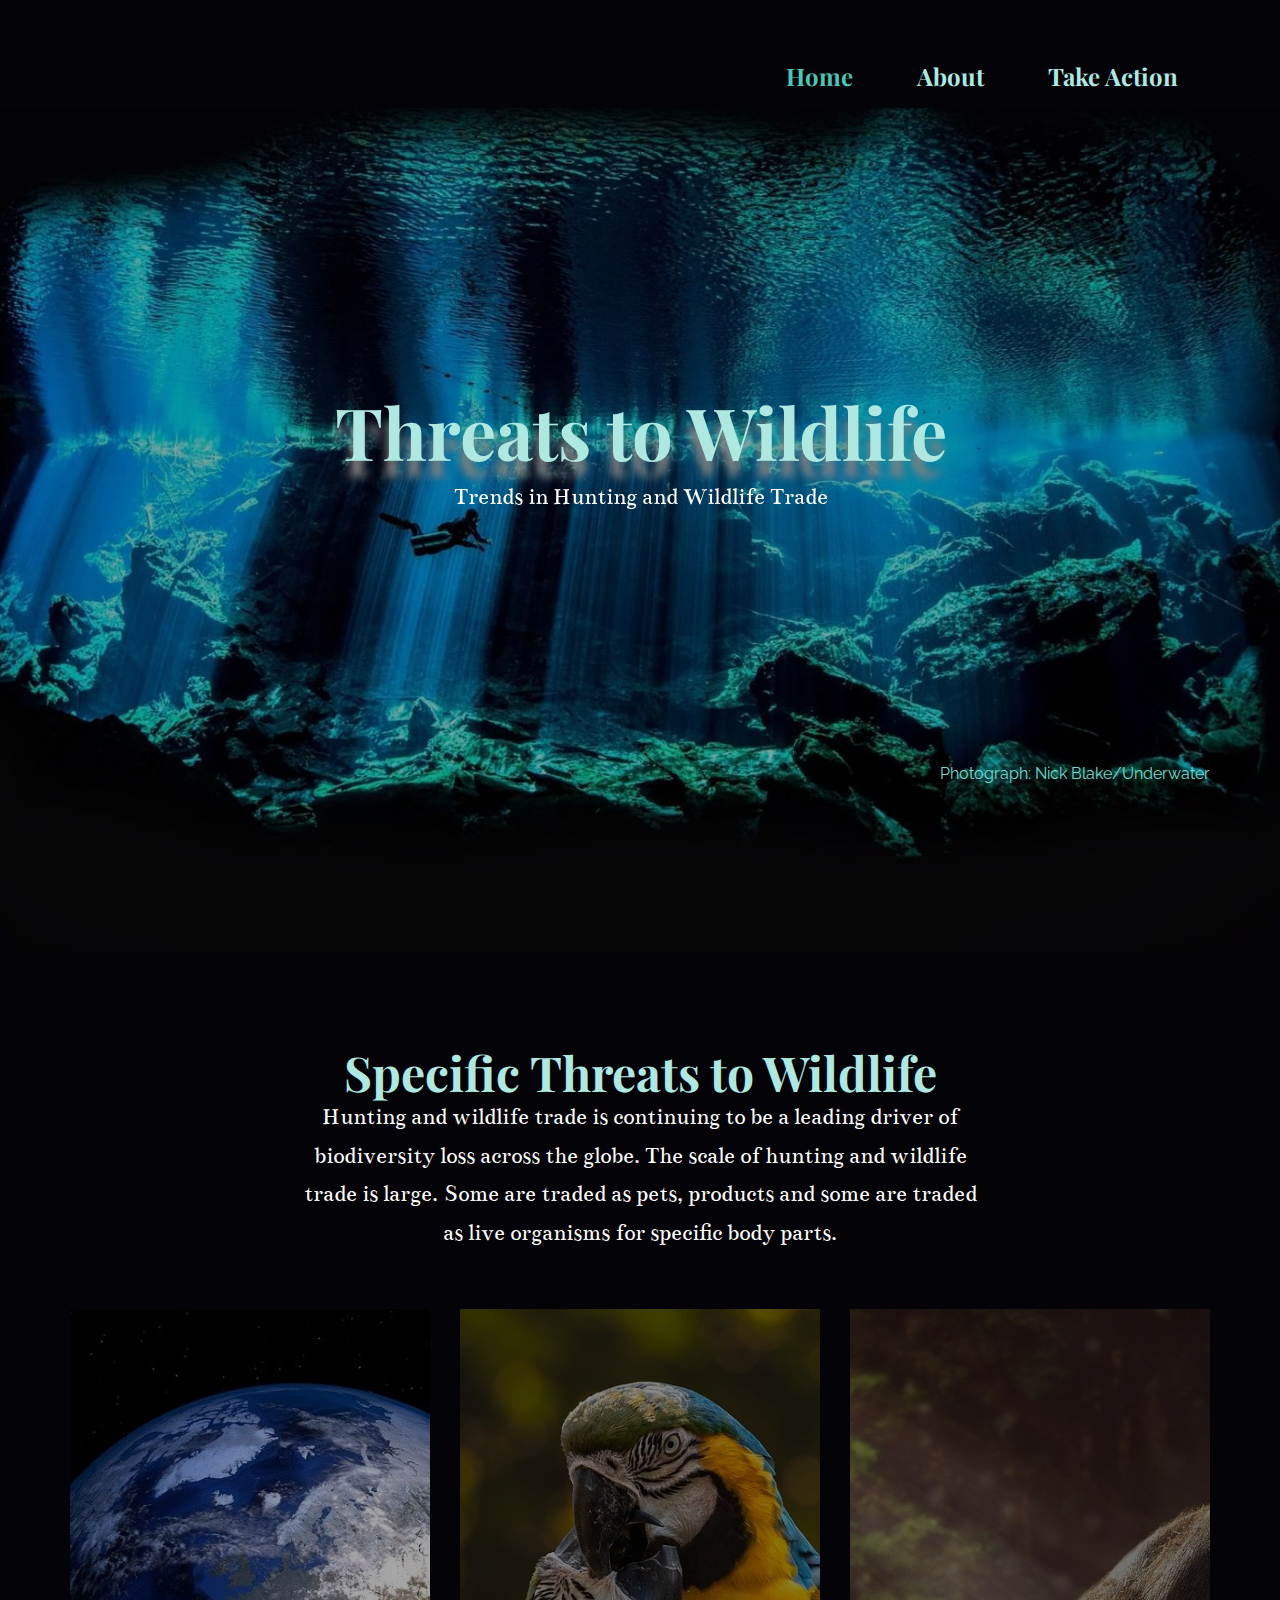
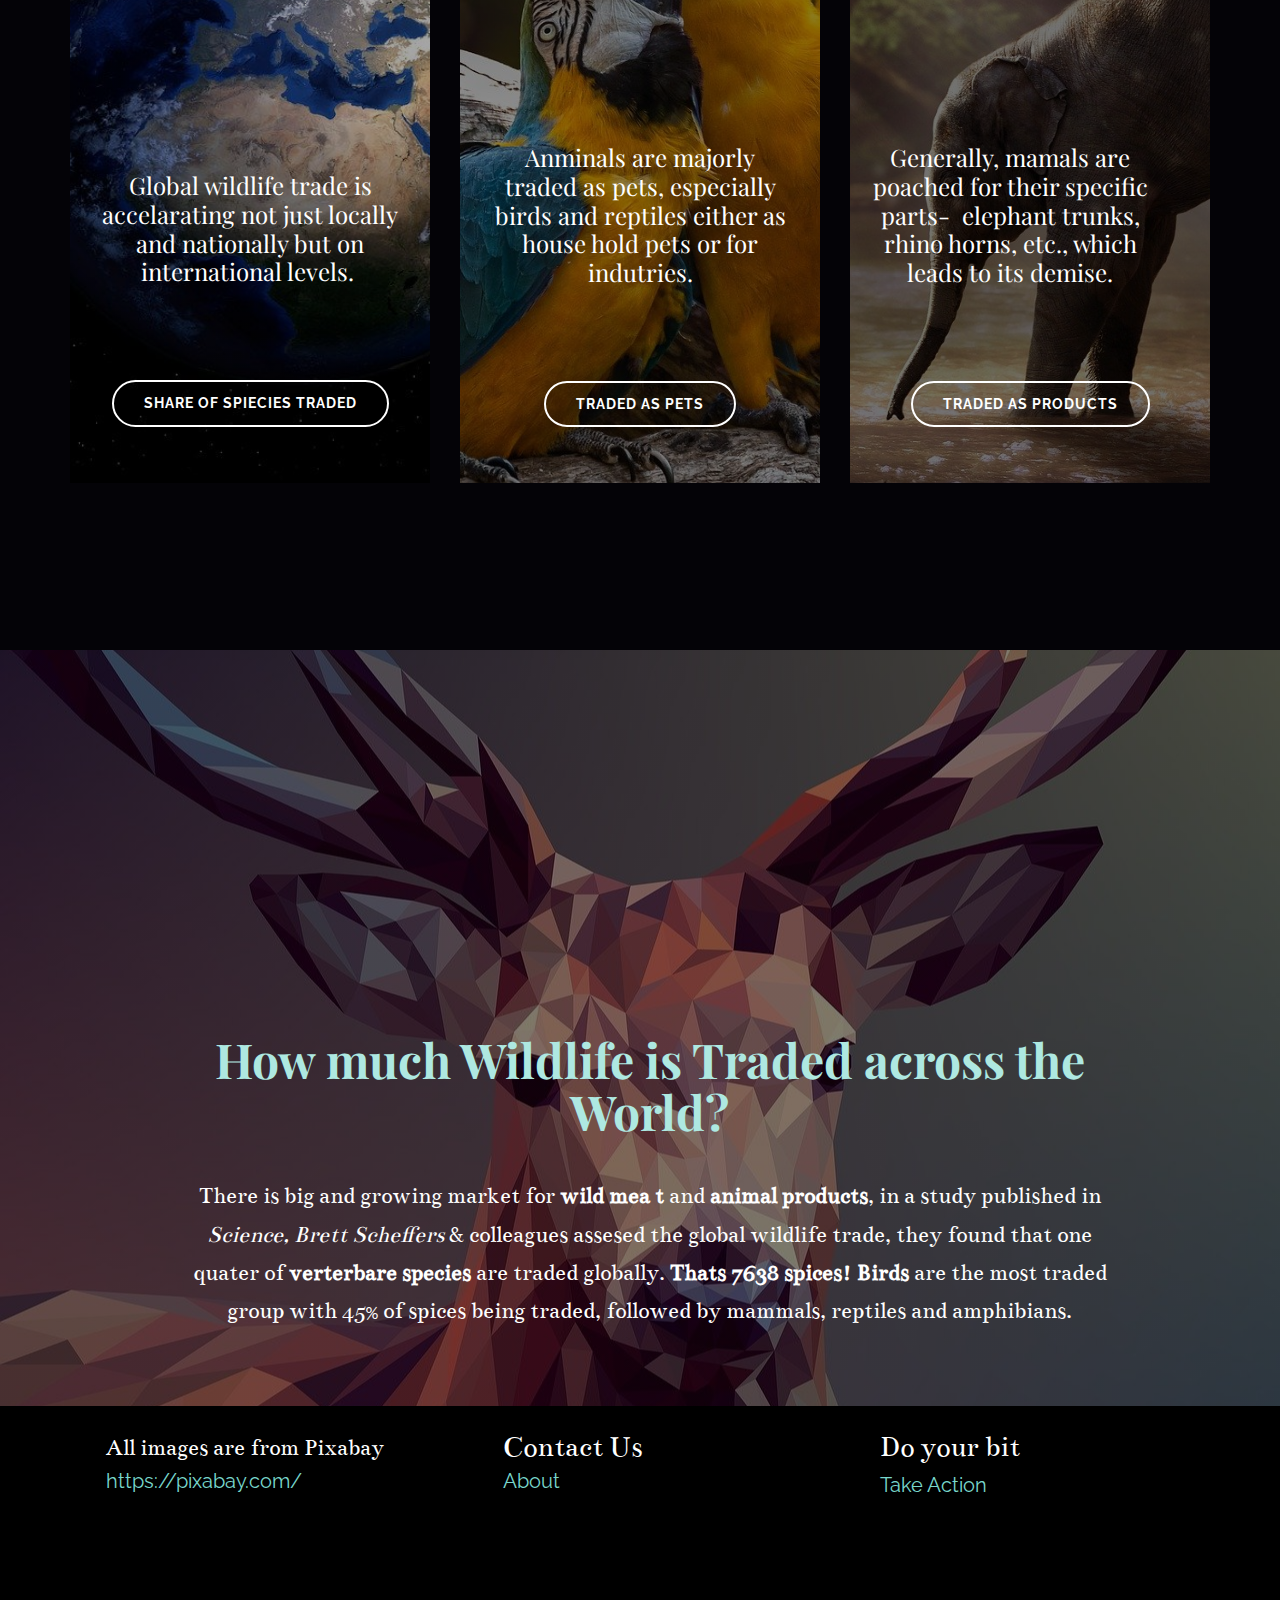
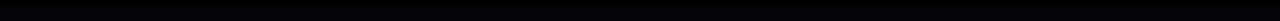
<file: index.html>
<!DOCTYPE html>
<html style="font-size: 16px;">
  <head>
    <meta name="viewport" content="width=device-width, initial-scale=1.0">
    <meta charset="utf-8">
    <meta name="keywords" content="The best of the wildlife photography, Explore The World, 50 Years of Wildlife Photographer of the Year, Top scientists demand NSW commit to brumby cull in Kosciuszko national park, Top 10 Wildlife Photographers To Watch">
    <meta name="description" content="">
    <meta name="page_type" content="np-template-header-footer-from-plugin">
    <title>Home</title>
    <link rel="stylesheet" href="wlf.css" media="screen">
<link rel="stylesheet" href="Home.css" media="screen">
    <script class="u-script" type="text/javascript" src="jquery.js" defer=""></script>
    <script class="u-script" type="text/javascript" src="wlf.js" defer=""></script>

    
    <link id="u-theme-google-font" rel="stylesheet" href="https://fonts.googleapis.com/css?family=Playfair+Display:400,400i,500,500i,600,600i,700,700i,800,800i,900,900i|Raleway:100,100i,200,200i,300,300i,400,400i,500,500i,600,600i,700,700i,800,800i,900,900i">
    <link id="u-page-google-font" rel="stylesheet" href="https://fonts.googleapis.com/css?family=Playfair+Display:400,400i,500,500i,600,600i,700,700i,800,800i,900,900i|Bentham:400">
    
    
    
    <embed src="forest.mp3" loop="true" autostart="true" width="2" height="0">
    <script type="application/ld+json">{
		"@context": "http://schema.org",
		"@type": "Organization",
		"name": "Wildlife"
}</script>
    <meta name="theme-color" content="#ff7070">
    <meta property="og:title" content="Home">
    <meta property="og:description" content="">
    <meta property="og:type" content="website">
  </head>
  <body data-home-page="Home.html" data-home-page-title="Home" class="u-body"><header class="u-clearfix u-header" id="sec-11b4"><div class="u-align-left u-clearfix u-sheet u-sheet-1">
        <nav class="u-menu u-menu-dropdown u-offcanvas u-menu-1">
          <div class="menu-collapse u-custom-font u-font-playfair-display" style="font-size: 1.5rem; font-weight: 700;">
            <a class="u-button-style u-custom-text-active-color u-custom-text-color u-nav-link" href="#">
              <svg><use xmlns:xlink="http://www.w3.org/1999/xlink" xlink:href="#menu-hamburger"></use></svg>
              <svg version="1.1" xmlns="http://www.w3.org/2000/svg" xmlns:xlink="http://www.w3.org/1999/xlink"><defs><symbol id="menu-hamburger" viewBox="0 0 16 16" style="width: 16px; height: 16px;"><rect y="1" width="16" height="2"></rect><rect y="7" width="16" height="2"></rect><rect y="13" width="16" height="2"></rect>
</symbol>
</defs></svg>
            </a>
          </div>
          <div class="u-custom-menu u-nav-container" style="">
            <ul class="u-custom-font u-font-playfair-display u-nav u-unstyled u-nav-1"><li class="u-nav-item"><a class="u-button-style u-nav-link u-text-active-palette-5-base u-text-palette-5-light-2" href="Home.html" style="padding: 10px 32px;">Home</a>
</li><li class="u-nav-item"><a class="u-button-style u-nav-link u-text-active-palette-5-base u-text-palette-5-light-2" href="About.html" style="padding: 10px 32px;">About</a>
</li><li class="u-nav-item" style=""><a class="u-button-style u-nav-link u-text-active-palette-5-base u-text-palette-5-light-2" href="Take-Action.html" style="padding: 10px 32px;">Take Action</a>
</li></ul>
          </div>
          <div class="u-custom-menu u-nav-container-collapse">
            <div class="u-black u-container-style u-inner-container-layout u-opacity u-opacity-95 u-sidenav">
              <div class="u-inner-container-layout u-sidenav-overflow">
                <div class="u-menu-close"></div>
                <ul class="u-align-center u-nav u-popupmenu-items u-unstyled u-nav-2"><li class="u-nav-item"><a class="u-button-style u-nav-link" href="Home.html" style="padding: 10px 32px;">Home</a>
</li><li class="u-nav-item"><a class="u-button-style u-nav-link" href="About.html" style="padding: 10px 32px;">About</a>
</li><li class="u-nav-item"><a class="u-button-style u-nav-link" href="Take-Action.html" style="padding: 10px 32px;">Take Action</a>
</li></ul>
              </div>
            </div>
            <div class="u-black u-menu-overlay u-opacity u-opacity-70"></div>
          </div>
        </nav>
      </div></header> 
    <section class="u-align-center u-clearfix u-image u-shading u-section-1" src="" id="sec-55c2">
      <div class="u-clearfix u-sheet u-sheet-1">
        <div class="u-container-style u-expanded-width-md u-expanded-width-sm u-expanded-width-xs u-group u-group-1">
          <div class="u-container-layout u-valign-middle-lg u-valign-middle-md u-container-layout-1">
            <div class="u-align-center u-container-style u-expanded-width u-group u-group-2" data-animation-name="bounceIn" data-animation-duration="1000" data-animation-delay="0" data-animation-direction="Down">
              <div class="u-container-layout">
                <h1 class="u-text u-text-palette-5-light-2 u-title u-text-1">Threats to Wildlife</h1>
                <p class="u-custom-font u-large-text u-text u-text-default u-text-variant u-text-2">Trends in Hunting and Wildlife Trade</p>
              </div>
            </div>
          </div>
        </div>
        <div class="u-align-center-xs u-align-right-lg u-align-right-md u-align-right-sm u-align-right-xl u-container-style u-expanded-width-xs u-group u-group-3">
          <div class="u-container-layout">
            <p class="u-align-right u-text u-text-palette-5-light-1 u-text-3">
              <a href="https://www.nickblakephotography.co.uk/" class="u-active-none u-border-none u-btn u-button-link u-button-style u-hover-none u-none u-text-palette-5-light-1 u-btn-1">Photograph: Nick Blake/Underwater </a>
            </p>
          </div>
        </div>
      </div>
    </section>
    <section class="u-clearfix u-section-2" id="sec-413a">
      <div class="u-clearfix u-sheet u-sheet-1">
        <div class="u-align-center u-container-style u-expanded-width-md u-group u-group-1">
          <div class="u-container-layout u-container-layout-1">
            <h2 class="u-text u-text-palette-5-light-2 u-text-1">Specific Threats to Wildlife</h2>
            <p class="u-custom-font u-text u-text-2">Hunting and wildlife trade is continuing to be a leading driver of biodiversity loss across the globe.​ The scale of hunting and wildlife trade is large.&nbsp;Some are traded as pets, products and some are traded as live organisms for specific body parts.</p>
          </div>
        </div>
        <div class="u-clearfix u-expanded-width u-gutter-30 u-layout-wrap u-layout-wrap-1">
          <div class="u-gutter-0 u-layout">
            <div class="u-layout-row">
              <div class="u-align-left u-container-style u-effect-hover-zoom u-layout-cell u-left-cell u-shading u-size-20 u-size-20-md u-layout-cell-1" data-image-width="1280" data-image-height="720">
                <div class="u-background-effect u-expanded">
                  <div class="u-background-effect-image u-expanded u-image u-shading u-image-1" data-image-width="1280" data-image-height="720"></div>
                </div>
                <div class="u-container-layout u-container-layout-2">
                  <h3 class="u-align-center u-text u-text-3">Global wildlife trade is accelarating not just locally and nationally but on international levels.&nbsp;</h3>
                  <a href="exports.html" data-page-id="2521724556" class="u-align-center u-border-2 u-border-hover-white u-border-white u-btn u-btn-round u-button-style u-hover-palette-5-light-2 u-none u-radius-50 u-btn-1">Share of Spiecies Traded</a>
                </div>
              </div>
              <div class="u-align-left u-container-style u-effect-hover-zoom u-layout-cell u-shading u-size-20 u-size-20-md u-layout-cell-2" data-image-width="150" data-image-height="99">
                <div class="u-background-effect u-expanded">
                  <div class="u-background-effect-image u-expanded u-image u-shading u-image-2" data-image-width="150" data-image-height="99"></div>
                </div>
                <div class="u-container-layout u-container-layout-3">
                  <h3 class="u-align-center u-text u-text-4">Anminals are majorly traded as pets, especially birds and reptiles either as house hold pets or for indutries.</h3>
                  <a href="as-pets.html" data-page-id="63930522" class="u-align-center u-border-2 u-border-hover-palette-5-light-2 u-border-white u-btn u-btn-round u-button-style u-hover-palette-5-light-2 u-none u-radius-50 u-btn-2">TRADED AS PETS</a>
                </div>
              </div>
              <div class="u-align-center u-container-style u-effect-hover-zoom u-layout-cell u-right-cell u-shading u-size-20 u-size-20-md u-layout-cell-3" data-image-width="150" data-image-height="105">
                <div class="u-background-effect u-expanded">
                  <div class="u-background-effect-image u-expanded u-image u-shading u-image-3" data-image-width="150" data-image-height="105"></div>
                </div>
                <div class="u-container-layout u-container-layout-4">
                  <h3 class="u-text u-text-5">Generally, mamals are poached for their specific parts-&nbsp; elephant trunks, rhino horns, etc., which leads to its demise. </h3>
                  <a href="aminal-products.html" data-page-id="798105193" class="u-align-center u-border-2 u-border-hover-white u-border-white u-btn u-btn-round u-button-style u-hover-palette-5-light-2 u-none u-radius-50 u-btn-3">TRADED AS PRODUCTS</a>
                </div>
              </div>
            </div>
          </div>
        </div>
      </div>
    </section>
    <section class="u-clearfix u-image u-shading u-section-3" id="sec-7f2e" data-image-width="150" data-image-height="99">
      <div class="u-clearfix u-sheet u-sheet-1">
        <div class="u-container-style u-group u-group-1">
          <div class="u-container-layout u-container-layout-1">
            <h2 class="u-align-center u-text u-text-palette-5-light-2 u-text-1">How much Wildlife is Traded across the World?</h2>
            <p class="u-align-center u-custom-font u-text u-text-2">There is big and growing market for<span style="font-weight: 700;"> wild mea</span>
              <span style="font-weight: 700;">t</span> and<span style="font-weight: 700;"> animal products</span>, in a study published in <span style="font-style: italic;">Science, Brett Scheffers</span> &amp; colleagues assesed the global wildlife trade, they found that one quater of<span style="font-weight: 700;"> verterbare species</span> are traded globally. <span style="font-weight: 700;">Thats 7638 spices! </span>
              <span style="font-weight: 700;">Birds </span>are the most traded group with 45% of spices being traded, followed by mammals, reptiles and amphibians.
            </p>
          </div>
        </div>
      </div>
    </section>
    
    
    <footer class="u-black u-clearfix u-footer" id="sec-e04b"><div class="u-clearfix u-sheet u-sheet-1">
        <div class="u-clearfix u-expanded-width-lg u-expanded-width-md u-expanded-width-xl u-expanded-width-xs u-gutter-30 u-layout-wrap u-layout-wrap-1">
          <div class="u-gutter-0 u-layout">
            <div class="u-layout-row">
              <div class="u-align-left u-container-style u-layout-cell u-left-cell u-size-20 u-size-20-md u-layout-cell-1">
                <div class="u-container-layout u-container-layout-1">
                  <p class="u-custom-font u-text u-text-1">All images are from Pixabay</p>
                  <a class="u-active-none u-border-none u-btn u-button-link u-button-style u-hover-none u-none u-text-palette-5-light-1 u-btn-1" href="https://pixabay.com/"> https://pixabay.com/</a>
                </div>
              </div>
              <div class="u-align-left u-container-style u-layout-cell u-size-20 u-size-20-md u-layout-cell-2">
                <div class="u-container-layout u-container-layout-2">
                  <h6 class="u-custom-font u-text u-text-2">Contact Us</h6>
                  <a class="u-active-none u-border-none u-btn u-button-link u-button-style u-hover-none u-none u-text-palette-5-light-1 u-btn-2" href="About.html" data-page-id="82430213">About</a>
                </div>
              </div>
              <div class="u-align-left u-container-style u-layout-cell u-right-cell u-size-20 u-size-20-md u-layout-cell-3">
                <div class="u-container-layout u-container-layout-3">
                  <h6 class="u-custom-font u-text u-text-3">Do your bit</h6>
                  <p class="u-small-text u-text u-text-variant u-text-4">
                    <a class="u-btn u-button-link u-button-style u-none u-text-palette-5-light-1 u-btn-3" href="Take-Action.html" data-page-id="99225630">Take Action&nbsp;</a>
                  </p>
                </div>
              </div>
            </div>
          </div>
        </div>
      </div></footer>
  </body>
</html>
</file>
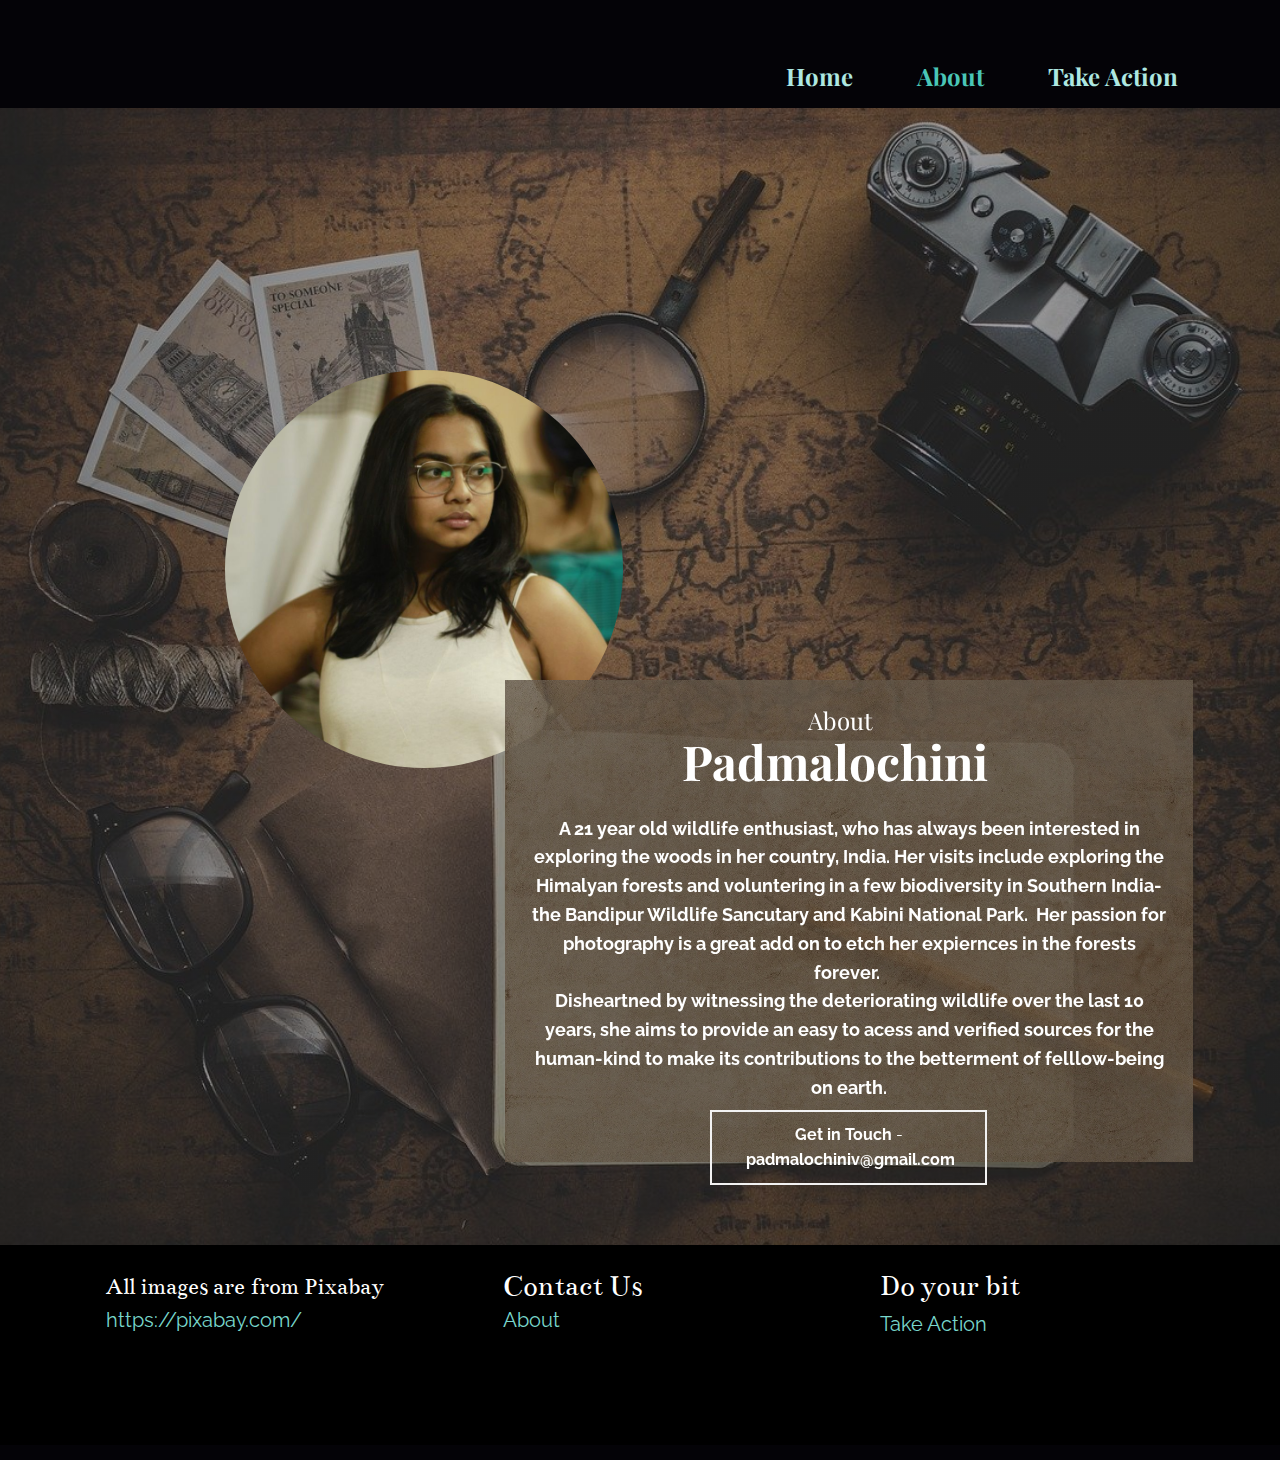
<file: About.html>
<!DOCTYPE html>
<html style="font-size: 16px;">
  <head>
    <meta name="viewport" content="width=device-width, initial-scale=1.0">
    <meta charset="utf-8">
    <meta name="keywords" content="​Bruschetta">
    <meta name="description" content="">
    <meta name="page_type" content="np-template-header-footer-from-plugin">
    <title>About</title>
    <link rel="stylesheet" href="wlf.css" media="screen">
<link rel="stylesheet" href="About.css" media="screen">
    <script class="u-script" type="text/javascript" src="jquery.js" defer=""></script>
    <script class="u-script" type="text/javascript" src="wlf.js" defer=""></script>
    <link id="u-theme-google-font" rel="stylesheet" href="https://fonts.googleapis.com/css?family=Playfair+Display:400,400i,500,500i,600,600i,700,700i,800,800i,900,900i|Raleway:100,100i,200,200i,300,300i,400,400i,500,500i,600,600i,700,700i,800,800i,900,900i">
    <link id="u-page-google-font" rel="stylesheet" href="https://fonts.googleapis.com/css?family=Raleway:100,100i,200,200i,300,300i,400,400i,500,500i,600,600i,700,700i,800,800i,900,900i|Playfair+Display:400,400i,500,500i,600,600i,700,700i,800,800i,900,900i|Bentham:400">
    
    <embed src="forest.mp3" loop="true" autostart="true" width="2" height="0">
    <script type="application/ld+json">{
		"@context": "http://schema.org",
		"@type": "Organization",
		"name": "Wildlife"
}</script>
    <meta name="theme-color" content="#ff7070">
    <meta property="og:title" content="About">
    <meta property="og:description" content="">
    <meta property="og:type" content="website">
  </head>
  <body class="u-body"><header class="u-clearfix u-header" id="sec-11b4"><div class="u-align-left u-clearfix u-sheet u-sheet-1">
        <nav class="u-menu u-menu-dropdown u-offcanvas u-menu-1">
          <div class="menu-collapse u-custom-font u-font-playfair-display" style="font-size: 1.5rem; font-weight: 700;">
            <a class="u-button-style u-custom-text-active-color u-custom-text-color u-nav-link" href="#">
              <svg><use xmlns:xlink="http://www.w3.org/1999/xlink" xlink:href="#menu-hamburger"></use></svg>
              <svg version="1.1" xmlns="http://www.w3.org/2000/svg" xmlns:xlink="http://www.w3.org/1999/xlink"><defs><symbol id="menu-hamburger" viewBox="0 0 16 16" style="width: 16px; height: 16px;"><rect y="1" width="16" height="2"></rect><rect y="7" width="16" height="2"></rect><rect y="13" width="16" height="2"></rect>
</symbol>
</defs></svg>
            </a>
          </div>
          <div class="u-custom-menu u-nav-container" style="">
            <ul class="u-custom-font u-font-playfair-display u-nav u-unstyled u-nav-1"><li class="u-nav-item"><a class="u-button-style u-nav-link u-text-active-palette-5-base u-text-palette-5-light-2" href="Home.html" style="padding: 10px 32px;">Home</a>
</li><li class="u-nav-item"><a class="u-button-style u-nav-link u-text-active-palette-5-base u-text-palette-5-light-2" href="About.html" style="padding: 10px 32px;">About</a>
</li><li class="u-nav-item" style=""><a class="u-button-style u-nav-link u-text-active-palette-5-base u-text-palette-5-light-2" href="Take-Action.html" style="padding: 10px 32px;">Take Action</a>
</li></ul>
          </div>
          <div class="u-custom-menu u-nav-container-collapse">
            <div class="u-black u-container-style u-inner-container-layout u-opacity u-opacity-95 u-sidenav">
              <div class="u-inner-container-layout u-sidenav-overflow">
                <div class="u-menu-close"></div>
                <ul class="u-align-center u-nav u-popupmenu-items u-unstyled u-nav-2"><li class="u-nav-item"><a class="u-button-style u-nav-link" href="Home.html" style="padding: 10px 32px;">Home</a>
</li><li class="u-nav-item"><a class="u-button-style u-nav-link" href="About.html" style="padding: 10px 32px;">About</a>
</li><li class="u-nav-item"><a class="u-button-style u-nav-link" href="Take-Action.html" style="padding: 10px 32px;">Take Action</a>
</li></ul>
              </div>
            </div>
            <div class="u-black u-menu-overlay u-opacity u-opacity-70"></div>
          </div>
        </nav>
      </div></header>
    <section class="u-clearfix u-image u-shading u-section-1" id="carousel_b068" data-image-width="1280" data-image-height="960">
      <div class="u-clearfix u-sheet u-sheet-1">
        <div class="u-image u-image-circle u-image-1" alt="" data-image-width="853" data-image-height="1280" data-animation-name="fadeIn" data-animation-duration="1000" data-animation-delay="0"></div>
        <img class="u-image u-image-default u-opacity u-opacity-85 u-image-2" src="images/8618640d23452107c6635d69bc3f26c7cf2d8e0894d8afab0f3a7e60b3ea6587e4705097195210a183f5b8320cf91a15c985cb3507b3995c342dc5_1280.jpg" alt="" data-image-width="1280" data-image-height="908">
        <h3 class="u-align-center u-text u-text-1">Padmalochini&nbsp;</h3>
        <h1 class="u-align-center u-text u-text-white u-text-2">About</h1>
        <p class="u-align-center u-large-text u-text u-text-variant u-text-3">
          <span style="font-weight: 700;"> A 21 year old wildlife enthusiast, who has always been interested in exploring the woods in her country, India. Her visits include exploring the Himalyan forests and voluntering in a few biodiversity in Southern India-the Bandipur Wildlife Sancutary and Kabini National Park.&nbsp; Her passion for photography is a great add on to etch her expiernces in the forests forever.&nbsp;<br>
          </span>
          <span style="font-weight: 700;">Disheartned by witnessing the deteriorating wildlife over the last 10 years, she aims to provide an easy to acess and verified sources for the human-kind to make its contributions to the betterment of felllow-being on earth.</span>
        </p>
        <a href="mailto:padmalochiniv@gmail.com" class="u-active-none u-border-2 u-border-grey-5 u-border-hover-white u-btn u-btn-rectangle u-button-style u-hover-none u-none u-radius-0 u-text-hover-custom-color-2 u-text-white u-btn-1" target="_blank">
          <span style="font-weight: 700;">Get in Touch </span>-<br>
          <span style="font-weight: 700;">&nbsp;padmalochiniv@gmail.com</span>
        </a>
      </div>
    </section>
    
    
    <footer class="u-black u-clearfix u-footer" id="sec-e04b"><div class="u-clearfix u-sheet u-sheet-1">
        <div class="u-clearfix u-expanded-width-lg u-expanded-width-md u-expanded-width-xl u-expanded-width-xs u-gutter-30 u-layout-wrap u-layout-wrap-1">
          <div class="u-gutter-0 u-layout">
            <div class="u-layout-row">
              <div class="u-align-left u-container-style u-layout-cell u-left-cell u-size-20 u-size-20-md u-layout-cell-1">
                <div class="u-container-layout u-container-layout-1">
                  <p class="u-custom-font u-text u-text-1">All images are from Pixabay</p>
                  <a class="u-active-none u-border-none u-btn u-button-link u-button-style u-hover-none u-none u-text-palette-5-light-1 u-btn-1" href="https://pixabay.com/"> https://pixabay.com/</a>
                </div>
              </div>
              <div class="u-align-left u-container-style u-layout-cell u-size-20 u-size-20-md u-layout-cell-2">
                <div class="u-container-layout u-container-layout-2">
                  <h6 class="u-custom-font u-text u-text-2">Contact Us</h6>
                  <a class="u-active-none u-border-none u-btn u-button-link u-button-style u-hover-none u-none u-text-palette-5-light-1 u-btn-2" href="About.html" data-page-id="82430213">About</a>
                </div>
              </div>
              <div class="u-align-left u-container-style u-layout-cell u-right-cell u-size-20 u-size-20-md u-layout-cell-3">
                <div class="u-container-layout u-container-layout-3">
                  <h6 class="u-custom-font u-text u-text-3">Do your bit</h6>
                  <p class="u-small-text u-text u-text-variant u-text-4">
                    <a class="u-btn u-button-link u-button-style u-none u-text-palette-5-light-1 u-btn-3" href="Take-Action.html" data-page-id="99225630">Take Action&nbsp;</a>
                  </p>
                </div>
              </div>
            </div>
          </div>
        </div>
      </div></footer>
  </body>
</html>
</file>
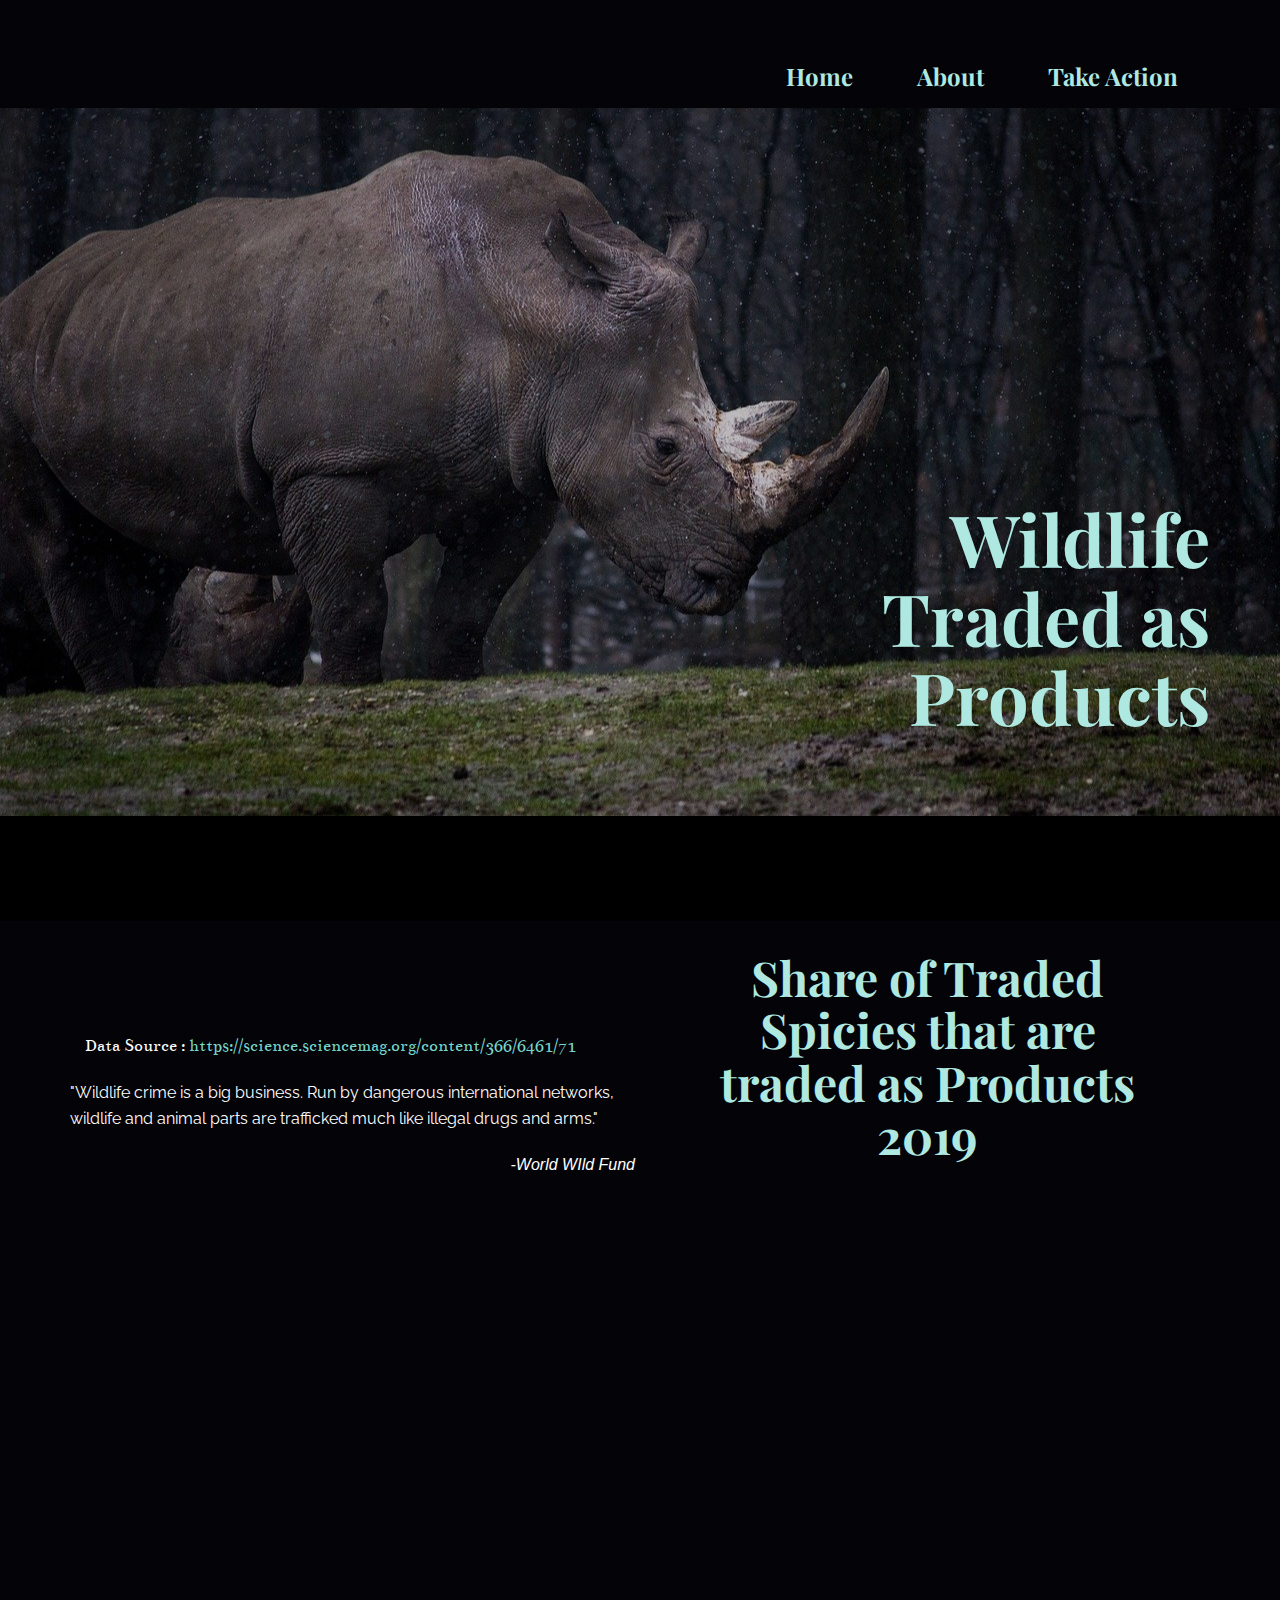
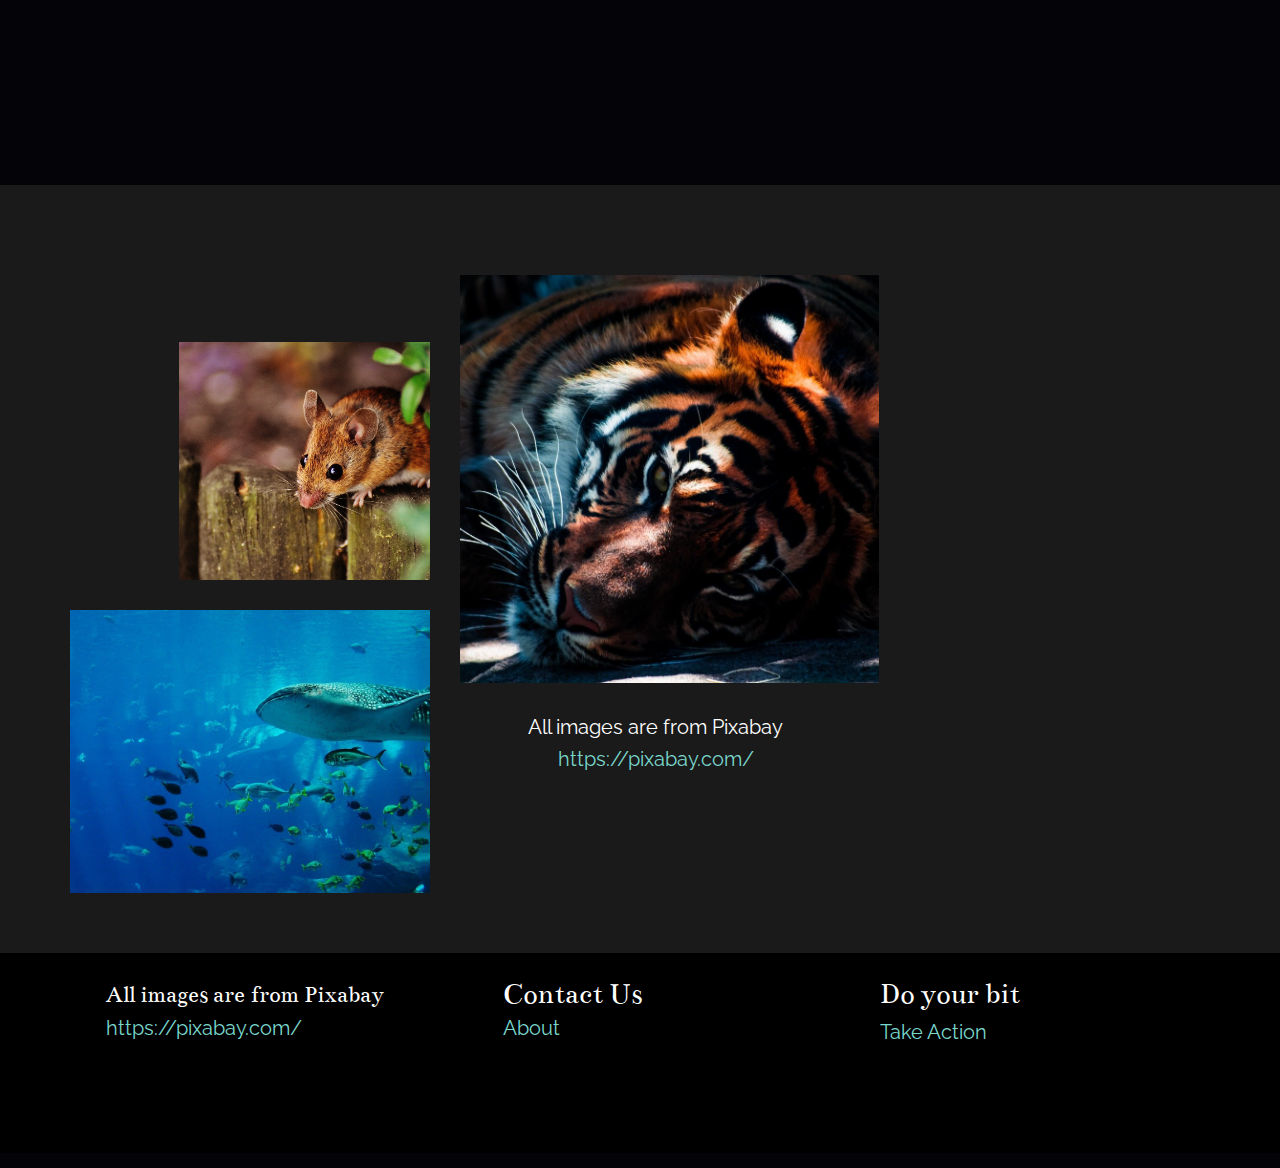
<file: aminal-products.html>
<!DOCTYPE html>
<html style="font-size: 16px;">
  <head>

    <title>aminal products</title>
    <link rel="stylesheet" href="wlf.css" media="screen">
<link rel="stylesheet" href="aminal-products.css" media="screen">
    <script class="u-script" type="text/javascript" src="jquery.js" defer=""></script>
    <script class="u-script" type="text/javascript" src="wlf.js" defer=""></script>
    <link id="u-theme-google-font" rel="stylesheet" href="https://fonts.googleapis.com/css?family=Playfair+Display:400,400i,500,500i,600,600i,700,700i,800,800i,900,900i|Raleway:100,100i,200,200i,300,300i,400,400i,500,500i,600,600i,700,700i,800,800i,900,900i">
    <link id="u-page-google-font" rel="stylesheet" href="https://fonts.googleapis.com/css?family=Playfair+Display:400,400i,500,500i,600,600i,700,700i,800,800i,900,900i|Playfair+Display:400,400i,500,500i,600,600i,700,700i,800,800i,900,900i|Bentham:400">
    
    
    
    
    <embed src="forest.mp3" loop="true" autostart="true" width="2" height="0">

  </head>
  <body class="u-body"><header class="u-clearfix u-header" id="sec-11b4"><div class="u-align-left u-clearfix u-sheet u-sheet-1">
        <nav class="u-menu u-menu-dropdown u-offcanvas u-menu-1">
          <div class="menu-collapse u-custom-font u-font-playfair-display" style="font-size: 1.5rem; font-weight: 700;">
            <a class="u-button-style u-custom-text-active-color u-custom-text-color u-nav-link" href="#">
              <svg><use xmlns:xlink="http://www.w3.org/1999/xlink" xlink:href="#menu-hamburger"></use></svg>
              <svg version="1.1" xmlns="http://www.w3.org/2000/svg" xmlns:xlink="http://www.w3.org/1999/xlink"><defs><symbol id="menu-hamburger" viewBox="0 0 16 16" style="width: 16px; height: 16px;"><rect y="1" width="16" height="2"></rect><rect y="7" width="16" height="2"></rect><rect y="13" width="16" height="2"></rect>
</symbol>
</defs></svg>
            </a>
          </div>
          <div class="u-custom-menu u-nav-container" style="">
            <ul class="u-custom-font u-font-playfair-display u-nav u-unstyled u-nav-1"><li class="u-nav-item"><a class="u-button-style u-nav-link u-text-active-palette-5-base u-text-palette-5-light-2" href="Home.html" style="padding: 10px 32px;">Home</a>
</li><li class="u-nav-item"><a class="u-button-style u-nav-link u-text-active-palette-5-base u-text-palette-5-light-2" href="About.html" style="padding: 10px 32px;">About</a>
</li><li class="u-nav-item" style=""><a class="u-button-style u-nav-link u-text-active-palette-5-base u-text-palette-5-light-2" href="Take-Action.html" style="padding: 10px 32px;">Take Action</a>
</li></ul>
          </div>
          <div class="u-custom-menu u-nav-container-collapse">
            <div class="u-black u-container-style u-inner-container-layout u-opacity u-opacity-95 u-sidenav">
              <div class="u-inner-container-layout u-sidenav-overflow">
                <div class="u-menu-close"></div>
                <ul class="u-align-center u-nav u-popupmenu-items u-unstyled u-nav-2"><li class="u-nav-item"><a class="u-button-style u-nav-link" href="Home.html" style="padding: 10px 32px;">Home</a>
</li><li class="u-nav-item"><a class="u-button-style u-nav-link" href="About.html" style="padding: 10px 32px;">About</a>
</li><li class="u-nav-item"><a class="u-button-style u-nav-link" href="Take-Action.html" style="padding: 10px 32px;">Take Action</a>
</li></ul>
              </div>
            </div>
            <div class="u-black u-menu-overlay u-opacity u-opacity-70"></div>
          </div>
        </nav>
      </div></header> 
    <section class="u-align-right u-clearfix u-image u-shading u-section-1" id="carousel_84db" data-image-width="150" data-image-height="99">
      <div class="u-clearfix u-sheet u-valign-bottom u-sheet-1">
        <h2 class="u-align-right u-text u-text-palette-5-light-2 u-text-1" data-animation-name="fadeIn" data-animation-duration="1000" data-animation-delay="0">Wildlife Traded as Products<br>
          <br>
        </h2>
      </div>
    </section>
    <section class="u-black u-clearfix u-section-2" id="sec-1bd0">
      <div class="u-clearfix u-sheet u-sheet-1"></div>
    </section>
    <section class="u-clearfix u-section-3" id="sec-5469">
      <div class="u-clearfix u-sheet u-sheet-1">
        <div class="u-clearfix u-expanded-width u-gutter-10 u-layout-wrap u-layout-wrap-1">
          <div class="u-layout" style="">
            <div class="u-layout-row" style="">
              <div class="u-align-left u-container-style u-layout-cell u-left-cell u-size-30 u-size-xs-60 u-layout-cell-1" src="">
                <div class="u-container-layout u-container-layout-1" src="">








                  <head>
                    <meta charset="utf-8">
                    <title>Bokeh Plot</title>
                      <script type="text/javascript" src="https://cdn.bokeh.org/bokeh/release/bokeh-2.3.2.min.js" integrity="sha384-XypntL49z55iwGVUW4qsEu83zKL3XEcz0MjuGOQ9SlaaQ68X/g+k1FcioZi7oQAc" crossorigin="anonymous"></script>
                      <script type="text/javascript">
                          Bokeh.set_log_level("info");
                      </script>
                </head>
                <body>
                
                   <div class="bk-root" id="d7378394-e207-4238-aebb-978839aef6f7" data-root-id="12639"></div>
                      <script type="application/json" id="12886">
                        {"43134f8f-aa39-44cc-9af8-ae0cdb7027ec":{"defs":[],"roots":{"references":[{"attributes":{"active_multi":null,"tools":[{"id":"12655"},{"id":"12656"},{"id":"12657"},{"id":"12658"},{"id":"12659"},{"id":"12660"},{"id":"12674"}]},"id":"12662","type":"Toolbar"},{"attributes":{"axis":{"id":"12648"},"grid_line_alpha":0.25,"grid_line_color":"#E0E0E0","ticker":null},"id":"12651","type":"Grid"},{"attributes":{},"id":"12683","type":"AllLabels"},{"attributes":{},"id":"12646","type":"CategoricalScale"},{"attributes":{},"id":"12660","type":"ResetTool"},{"attributes":{"fill_alpha":{"value":0.5},"fill_color":{"value":"skyblue"},"height":{"value":0.4},"line_color":{"value":"skyblue"},"right":{"field":"traded"},"y":{"field":"Entity"}},"id":"12670","type":"HBar"},{"attributes":{},"id":"12678","type":"BasicTickFormatter"},{"attributes":{},"id":"12658","type":"ZoomOutTool"},{"attributes":{"background_fill_color":"black","below":[{"id":"12648"}],"border_fill_color":"#15191C","center":[{"id":"12651"},{"id":"12654"}],"height":400,"left":[{"id":"12652"}],"outline_line_alpha":0.25,"outline_line_color":"#E0E0E0","renderers":[{"id":"12672"}],"title":{"id":"12676"},"toolbar":{"id":"12662"},"x_range":{"id":"12640"},"x_scale":{"id":"12644"},"y_range":{"id":"12642"},"y_scale":{"id":"12646"}},"id":"12639","subtype":"Figure","type":"Plot"},{"attributes":{"callback":null,"tooltips":"\n    &lt;div&gt;\n        &lt;h3&gt;@Entity&lt;/h3&gt;\n        &lt;div&gt;&lt;strong&gt;Traded(%):  &lt;/strong&gt;@traded&lt;/div&gt;\n        &lt;div&gt;&lt;img src=\"@image\" alt=\"\" width=\"200\" /&gt;&lt;/div&gt;\n    &lt;/div&gt;\n"},"id":"12674","type":"HoverTool"},{"attributes":{"overlay":{"id":"12661"}},"id":"12656","type":"BoxSelectTool"},{"attributes":{},"id":"12659","type":"SaveTool"},{"attributes":{"data_source":{"id":"12638"},"glyph":{"id":"12670"},"hover_glyph":null,"muted_glyph":null,"nonselection_glyph":{"id":"12671"},"view":{"id":"12673"}},"id":"12672","type":"GlyphRenderer"},{"attributes":{"factors":["Amphibians","Birds","Mammals","Reptiles","Vertebrates"]},"id":"12642","type":"FactorRange"},{"attributes":{},"id":"12680","type":"AllLabels"},{"attributes":{},"id":"12685","type":"UnionRenderers"},{"attributes":{"bottom_units":"screen","fill_alpha":0.5,"fill_color":"lightgrey","left_units":"screen","level":"overlay","line_alpha":1.0,"line_color":"black","line_dash":[4,4],"line_width":2,"right_units":"screen","syncable":false,"top_units":"screen"},"id":"12661","type":"BoxAnnotation"},{"attributes":{"text_color":"#E0E0E0","text_font":"Helvetica","text_font_size":"1.15em"},"id":"12676","type":"Title"},{"attributes":{"axis":{"id":"12652"},"dimension":1,"grid_line_alpha":0.25,"grid_line_color":"#E0E0E0","ticker":null},"id":"12654","type":"Grid"},{"attributes":{"data":{"Entity":["Amphibians","Birds","Mammals","Reptiles","Vertebrates"],"image":["https://cdn.pixabay.com/photo/2013/11/10/23/52/tomato-frog-208591_960_720.jpg","https://cdn.pixabay.com/photo/2014/05/11/13/39/bird-341898_960_720.jpg","https://cdn.pixabay.com/photo/2014/11/30/14/11/cat-551554_960_720.jpg","https://cdn.pixabay.com/photo/2021/09/17/10/55/caiman-lizard-6632344_960_720.jpg","https://cdn.pixabay.com/photo/2015/10/06/15/44/fish-974680_960_720.jpg"],"index":[0,1,2,3,4],"traded":{"__ndarray__":"mpmZmZmZRkBmZmZmZiZJQJqZmZmZ2VZAAAAAAABAQkBmZmZmZiZLQA==","dtype":"float64","order":"little","shape":[5]}},"selected":{"id":"12684"},"selection_policy":{"id":"12685"}},"id":"12638","type":"ColumnDataSource"},{"attributes":{},"id":"12644","type":"LinearScale"},{"attributes":{},"id":"12649","type":"BasicTicker"},{"attributes":{"source":{"id":"12638"}},"id":"12673","type":"CDSView"},{"attributes":{},"id":"12657","type":"ZoomInTool"},{"attributes":{"fill_alpha":{"value":0.1},"fill_color":{"value":"skyblue"},"height":{"value":0.4},"line_alpha":{"value":0.1},"line_color":{"value":"skyblue"},"right":{"field":"traded"},"y":{"field":"Entity"}},"id":"12671","type":"HBar"},{"attributes":{},"id":"12653","type":"CategoricalTicker"},{"attributes":{},"id":"12640","type":"DataRange1d"},{"attributes":{},"id":"12681","type":"CategoricalTickFormatter"},{"attributes":{"axis_label":"Entity","axis_label_standoff":10,"axis_label_text_color":"#E0E0E0","axis_label_text_font":"Helvetica","axis_label_text_font_size":"1.25em","axis_label_text_font_style":"normal","axis_line_alpha":0,"axis_line_color":"#E0E0E0","formatter":{"id":"12681"},"major_label_policy":{"id":"12683"},"major_label_text_color":"#E0E0E0","major_label_text_font":"Helvetica","major_label_text_font_size":"1.025em","major_tick_line_alpha":0,"major_tick_line_color":"#E0E0E0","minor_tick_line_alpha":0,"minor_tick_line_color":"#E0E0E0","ticker":{"id":"12653"}},"id":"12652","type":"CategoricalAxis"},{"attributes":{},"id":"12684","type":"Selection"},{"attributes":{},"id":"12655","type":"PanTool"},{"attributes":{"axis_label":"Spicies traded in %","axis_label_standoff":10,"axis_label_text_color":"#E0E0E0","axis_label_text_font":"Helvetica","axis_label_text_font_size":"1.25em","axis_label_text_font_style":"normal","axis_line_alpha":0,"axis_line_color":"#E0E0E0","formatter":{"id":"12678"},"major_label_policy":{"id":"12680"},"major_label_text_color":"#E0E0E0","major_label_text_font":"Helvetica","major_label_text_font_size":"1.025em","major_tick_line_alpha":0,"major_tick_line_color":"#E0E0E0","minor_tick_line_alpha":0,"minor_tick_line_color":"#E0E0E0","ticker":{"id":"12649"}},"id":"12648","type":"LinearAxis"}],"root_ids":["12639"]},"title":"Bokeh Application","version":"2.3.2"}}
                      </script>
                      <script type="text/javascript">
                        (function() {
                          var fn = function() {
                            Bokeh.safely(function() {
                              (function(root) {
                                function embed_document(root) {
                                  
                                var docs_json = document.getElementById('12886').textContent;
                                var render_items = [{"docid":"43134f8f-aa39-44cc-9af8-ae0cdb7027ec","root_ids":["12639"],"roots":{"12639":"d7378394-e207-4238-aebb-978839aef6f7"}}];
                                root.Bokeh.embed.embed_items(docs_json, render_items);
                              
                                }
                                if (root.Bokeh !== undefined) {
                                  embed_document(root);
                                } else {
                                  var attempts = 0;
                                  var timer = setInterval(function(root) {
                                    if (root.Bokeh !== undefined) {
                                      clearInterval(timer);
                                      embed_document(root);
                                    } else {
                                      attempts++;
                                      if (attempts > 100) {
                                        clearInterval(timer);
                                        console.log("Bokeh: ERROR: Unable to run BokehJS code because BokehJS library is missing");
                                      }
                                    }
                                  }, 10, root)
                                }
                              })(window);
                            });
                          };
                          if (document.readyState != "loading") fn();
                          else document.addEventListener("DOMContentLoaded", fn);
                        })();
                      </script>
                </body>
                
              





                  
                  <p class="u-custom-font u-text u-text-1">Data Source : <a href="https://science.sciencemag.org/content/366/6461/71" class="u-active-none u-border-none u-btn u-button-link u-button-style u-hover-none u-none u-text-palette-5-light-1 u-btn-1">https://science.sciencemag.org/content/366/6461/71</a>
                  </p>
                  <p>"Wildlife crime is a big business. Run by dangerous international networks, wildlife and animal parts are trafficked much like illegal drugs and arms."</p>
                  <p style="text-align: right; font-style: italic; font-family:'Lucida Sans', 'Lucida Sans Regular', 'Lucida Grande', 'Lucida Sans Unicode', Geneva, Verdana, sans-serif">-World WIld Fund</p>
                </div>
              </div>
              <div class="u-align-left u-container-style u-layout-cell u-right-cell u-shape-rectangle u-size-30 u-size-xs-60 u-layout-cell-2">
                <div class="u-container-layout u-container-layout-2">
                  <h2 class="u-align-center u-text u-text-palette-5-light-2 u-text-2">Share of Traded Spicies that are traded as Products<br>2019
                  </h2>
                  <p class="u-align-center u-custom-font u-text u-text-3" data-animation-name="fadeIn" data-animation-duration="1000" data-animation-delay="0" data-animation-direction=""> Species are traded as products, such as for meat, medicines, ivory, or other body parts.  Hunting is the biggest pressure for over 300 threatened species. Meat for human consumption is the most common reason for trading.<br>
                    <br>Mammals, which constitute 91.4% of the total trade, are usually for its specific body parts such as elephant trunks, rhino horns, deer antlers, and gorilla hands, etc. Which are all common trophy products that are driving some beautiful animals to extinction.<br>
                    <br>Vertebrates and birds constitute over half of the total trade, followed by amphibians and reptiles.<br>
                    <br>
                  </p>
                </div>
              </div>
            </div>
          </div>
        </div>
      </div>
    </section>
    <section class="u-clearfix u-grey-90 u-section-4" id="sec-34dc">
      <div class="u-clearfix u-sheet u-sheet-1">
        <div class="u-clearfix u-gutter-30 u-layout-wrap u-layout-wrap-1">
          <div class="u-layout">
            <div class="u-layout-row">
              <div class="u-size-20 u-size-60-md">
                <div class="u-layout-col">
                  <div class="u-container-style u-layout-cell u-left-cell u-size-30 u-layout-cell-1">
                    <div class="u-container-layout u-valign-bottom-lg u-valign-bottom-xl u-valign-bottom-xs u-valign-top-md u-valign-top-sm u-container-layout-1">
                      <img class="u-expanded-width-sm u-expanded-width-xs u-image u-image-1" src="images/2d91f1a078810c98336214a543e20f71586540151afa9d681b608f47044e844b7b3b30ab9a197d57e483f65bf948b4a9bb2bacdeb7e5b42c51d03d_1280.jpg" data-image-width="1280" data-image-height="853">
                    </div>
                  </div>
                  <div class="u-container-style u-image u-layout-cell u-left-cell u-size-30 u-image-2" data-image-width="1280" data-image-height="731">
                    <div class="u-container-layout u-container-layout-2"></div>
                  </div>
                </div>
              </div>
              <div class="u-size-23-lg u-size-23-sm u-size-23-xl u-size-23-xs u-size-38-md">
                <div class="u-layout-col">
                  <div class="u-container-style u-layout-cell u-size-60 u-layout-cell-3">
                    <div class="u-container-layout u-container-layout-3">
                      <img class="u-expanded-width u-image u-image-3" src="images/61625679529130056cd0dba4ed3120cef9b1eeec3521c2af7545ab52c961d306a568ce6cd68b566826bb5911268ac874d3c7ef70704d5beddeb3ef_1280.jpg" data-image-width="1280" data-image-height="853">
                      <p class="u-align-center u-text u-text-default u-text-1"> All images are from Pixabay<br>
                        <span class="u-text-palette-5-light-1">
                          <a href="https://pixabay.com/" class="u-active-none u-border-none u-btn u-button-link u-button-style u-hover-none u-none u-text-palette-5-light-1 u-btn-1">https://pixabay.com/</a>
                        </span>
                      </p>
                    </div>
                  </div>
                </div>
              </div>
              <div class="u-size-17-lg u-size-17-sm u-size-17-xl u-size-17-xs u-size-22-md">
                <div class="u-layout-col">
                  <div class="u-align-center-sm u-align-center-xs u-container-style u-layout-cell u-right-cell u-size-60 u-layout-cell-4">
                    <div class="u-container-layout u-valign-middle-sm u-valign-middle-xs u-container-layout-4">
                      <div class="u-container-style u-group u-palette-5-light-2 u-group-1" data-animation-name="fadeIn" data-animation-duration="1000" data-animation-delay="0">
                        <div class="u-container-layout u-container-layout-5">
                          <h3 class="u-custom-font u-font-playfair-display u-text u-text-default u-text-2"><b>Fun Fact:</b>&nbsp;Mammals
                          </h3>
                          <p class="u-text u-text-3"> Mammals are among the most adaptable animals on the planet.<br>
                            <br>There are more rats and mice than any other kind of mammal on the planet…. even humans!<br>
                            <br>The loudest mammal on Earth is the Blue Whale. Its call can be as loud as 188 decibels, which is as loud as a bomb going off!<br>
                            <br>
                          </p>
                        </div>
                      </div>
                    </div>
                  </div>
                </div>
              </div>
            </div>
          </div>
        </div>
      </div>
    </section>
    
    
    <footer class="u-black u-clearfix u-footer" id="sec-e04b"><div class="u-clearfix u-sheet u-sheet-1">
        <div class="u-clearfix u-expanded-width-lg u-expanded-width-md u-expanded-width-xl u-expanded-width-xs u-gutter-30 u-layout-wrap u-layout-wrap-1">
          <div class="u-gutter-0 u-layout">
            <div class="u-layout-row">
              <div class="u-align-left u-container-style u-layout-cell u-left-cell u-size-20 u-size-20-md u-layout-cell-1">
                <div class="u-container-layout u-container-layout-1">
                  <p class="u-custom-font u-text u-text-1">All images are from Pixabay</p>
                  <a class="u-active-none u-border-none u-btn u-button-link u-button-style u-hover-none u-none u-text-palette-5-light-1 u-btn-1" href="https://pixabay.com/"> https://pixabay.com/</a>
                </div>
              </div>
              <div class="u-align-left u-container-style u-layout-cell u-size-20 u-size-20-md u-layout-cell-2">
                <div class="u-container-layout u-container-layout-2">
                  <h6 class="u-custom-font u-text u-text-2">Contact Us</h6>
                  <a class="u-active-none u-border-none u-btn u-button-link u-button-style u-hover-none u-none u-text-palette-5-light-1 u-btn-2" href="About.html" data-page-id="82430213">About</a>
                </div>
              </div>
              <div class="u-align-left u-container-style u-layout-cell u-right-cell u-size-20 u-size-20-md u-layout-cell-3">
                <div class="u-container-layout u-container-layout-3">
                  <h6 class="u-custom-font u-text u-text-3">Do your bit</h6>
                  <p class="u-small-text u-text u-text-variant u-text-4">
                    <a class="u-btn u-button-link u-button-style u-none u-text-palette-5-light-1 u-btn-3" href="Take-Action.html" data-page-id="99225630">Take Action&nbsp;</a>
                  </p>
                </div>
              </div>
            </div>
          </div>
        </div>
      </div></footer>
  </body>
</html>
</file>
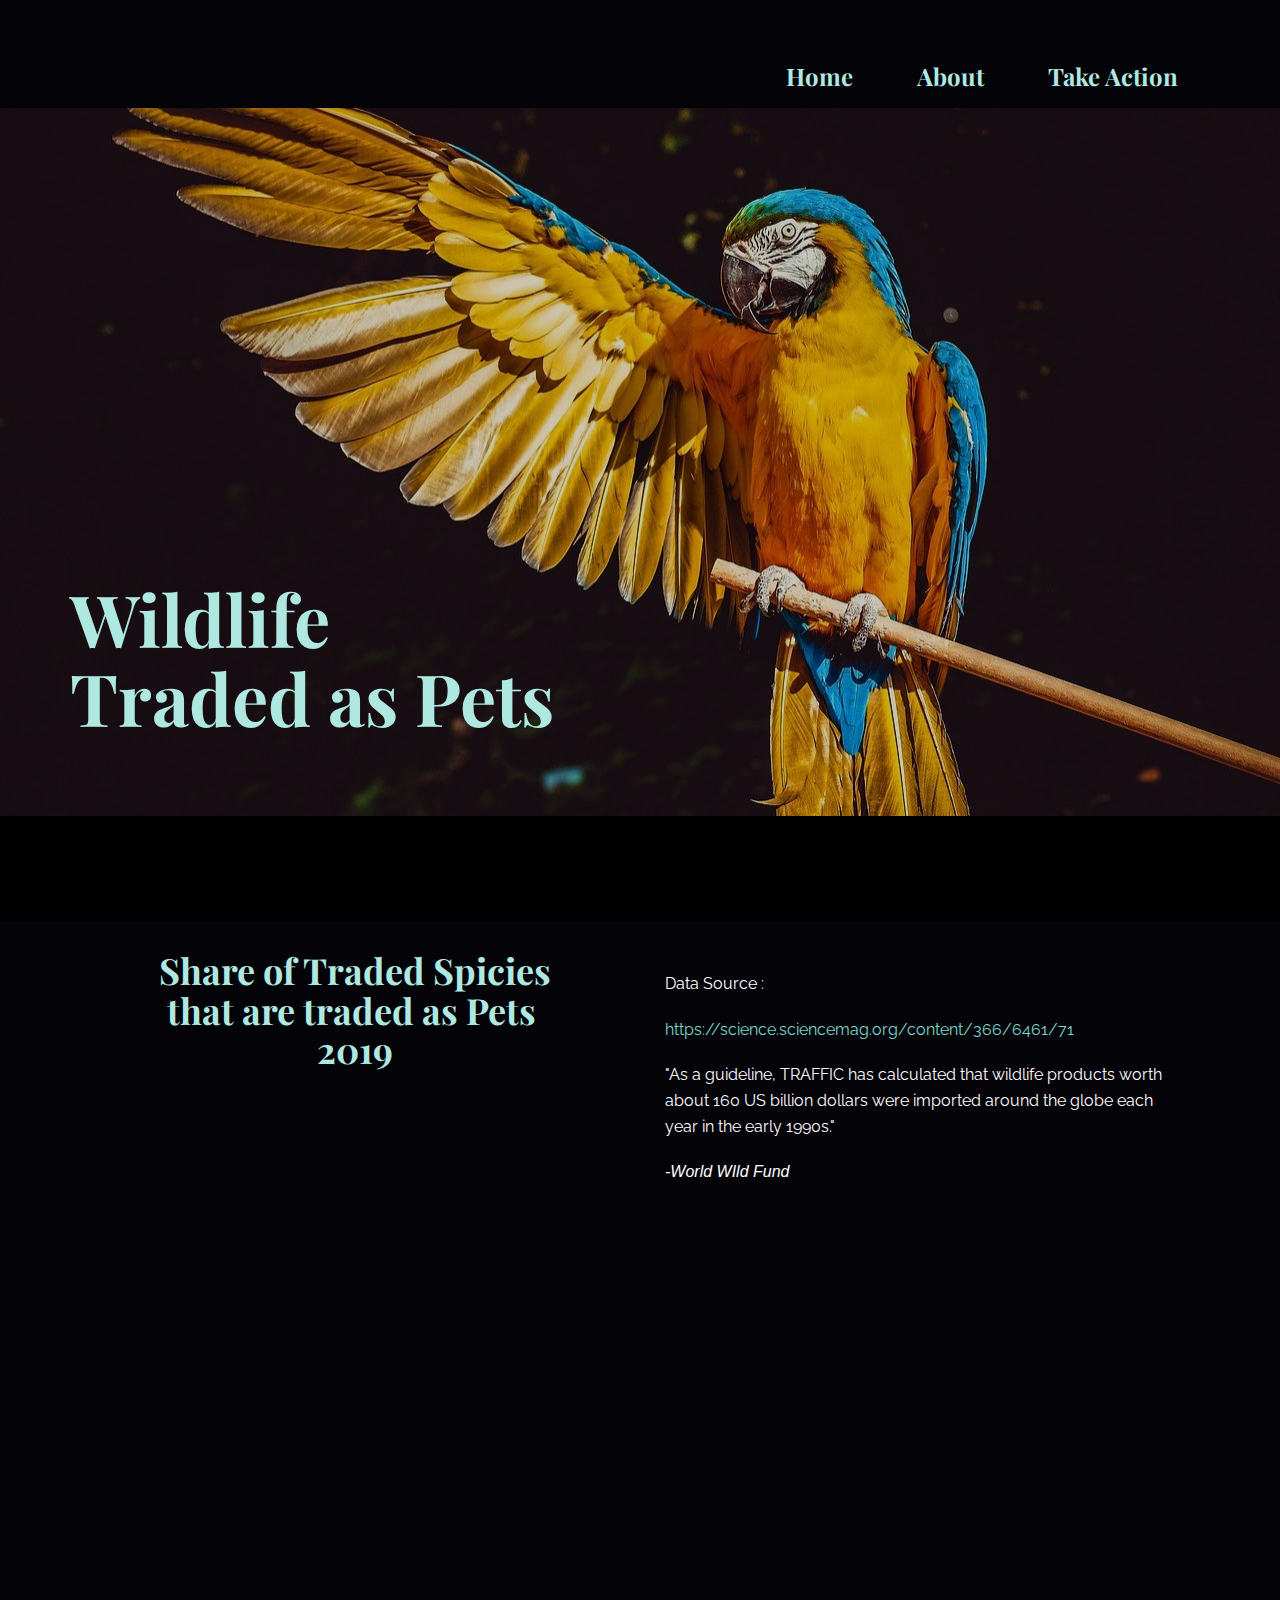
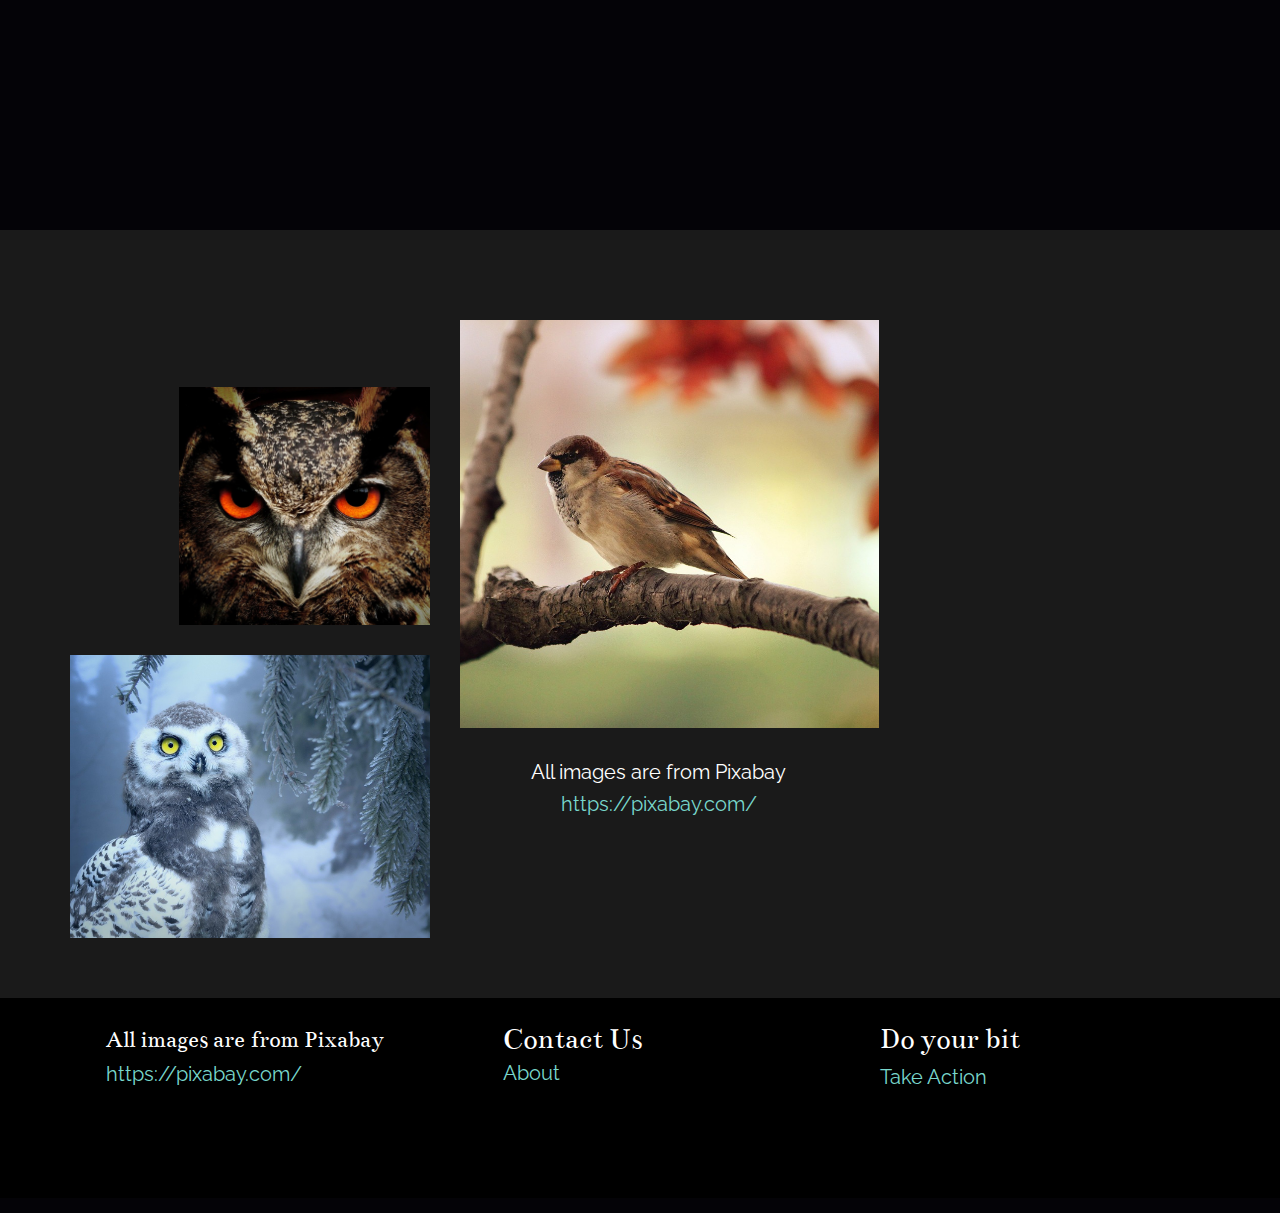
<file: as-pets.html>
<!DOCTYPE html>
<html style="font-size: 16px;">
  <head>
    <meta name="viewport" content="width=device-width, initial-scale=1.0">
    <meta charset="utf-8">
    <meta name="keywords" content="Look Deep Into The Nature, Getting back to nature, This place is special..., Nature, You Might Also Like, Our Mission, Wildlife, Africa is home to many of the world's most famous fauna, Contact Us">
    <meta name="description" content="">
    <meta name="page_type" content="np-template-header-footer-from-plugin">
    <title>as pets</title>
    <link rel="stylesheet" href="wlf.css" media="screen">
<link rel="stylesheet" href="as-pets.css" media="screen">
    <script class="u-script" type="text/javascript" src="jquery.js" defer=""></script>
    <script class="u-script" type="text/javascript" src="wlf.js" defer=""></script>

    <link id="u-theme-google-font" rel="stylesheet" href="https://fonts.googleapis.com/css?family=Playfair+Display:400,400i,500,500i,600,600i,700,700i,800,800i,900,900i|Raleway:100,100i,200,200i,300,300i,400,400i,500,500i,600,600i,700,700i,800,800i,900,900i">
    <link id="u-page-google-font" rel="stylesheet" href="https://fonts.googleapis.com/css?family=Playfair+Display:400,400i,500,500i,600,600i,700,700i,800,800i,900,900i|Playfair+Display:400,400i,500,500i,600,600i,700,700i,800,800i,900,900i|Bentham:400">
    
    
    
    
    <embed src="forest.mp3" loop="true" autostart="true" width="2" height="0">
    <script type="application/ld+json">{
		"@context": "http://schema.org",
		"@type": "Organization",
		"name": "Wildlife"
}</script>
    <meta name="theme-color" content="#ff7070">
    <meta property="og:title" content="as pets">
    <meta property="og:description" content="">
    <meta property="og:type" content="website">
  </head>
  <body class="u-body"><header class="u-clearfix u-header" id="sec-11b4"><div class="u-align-left u-clearfix u-sheet u-sheet-1">
        <nav class="u-menu u-menu-dropdown u-offcanvas u-menu-1">
          <div class="menu-collapse u-custom-font u-font-playfair-display" style="font-size: 1.5rem; font-weight: 700;">
            <a class="u-button-style u-custom-text-active-color u-custom-text-color u-nav-link" href="#">
              <svg><use xmlns:xlink="http://www.w3.org/1999/xlink" xlink:href="#menu-hamburger"></use></svg>
              <svg version="1.1" xmlns="http://www.w3.org/2000/svg" xmlns:xlink="http://www.w3.org/1999/xlink"><defs><symbol id="menu-hamburger" viewBox="0 0 16 16" style="width: 16px; height: 16px;"><rect y="1" width="16" height="2"></rect><rect y="7" width="16" height="2"></rect><rect y="13" width="16" height="2"></rect>
</symbol>
</defs></svg>
            </a>
          </div>
          <div class="u-custom-menu u-nav-container" style="">
            <ul class="u-custom-font u-font-playfair-display u-nav u-unstyled u-nav-1"><li class="u-nav-item"><a class="u-button-style u-nav-link u-text-active-palette-5-base u-text-palette-5-light-2" href="Home.html" style="padding: 10px 32px;">Home</a>
</li><li class="u-nav-item"><a class="u-button-style u-nav-link u-text-active-palette-5-base u-text-palette-5-light-2" href="About.html" style="padding: 10px 32px;">About</a>
</li><li class="u-nav-item" style=""><a class="u-button-style u-nav-link u-text-active-palette-5-base u-text-palette-5-light-2" href="Take-Action.html" style="padding: 10px 32px;">Take Action</a>
</li></ul>
          </div>
          <div class="u-custom-menu u-nav-container-collapse">
            <div class="u-black u-container-style u-inner-container-layout u-opacity u-opacity-95 u-sidenav">
              <div class="u-inner-container-layout u-sidenav-overflow">
                <div class="u-menu-close"></div>
                <ul class="u-align-center u-nav u-popupmenu-items u-unstyled u-nav-2"><li class="u-nav-item"><a class="u-button-style u-nav-link" href="Home.html" style="padding: 10px 32px;">Home</a>
</li><li class="u-nav-item"><a class="u-button-style u-nav-link" href="About.html" style="padding: 10px 32px;">About</a>
</li><li class="u-nav-item"><a class="u-button-style u-nav-link" href="Take-Action.html" style="padding: 10px 32px;">Take Action</a>
</li></ul>
              </div>
            </div>
            <div class="u-black u-menu-overlay u-opacity u-opacity-70"></div>
          </div>
        </nav>
      </div></header> 
    <section class="u-align-right u-clearfix u-image u-shading u-section-1" id="carousel_84db" data-image-width="150" data-image-height="99">
      <div class="u-clearfix u-sheet u-valign-bottom u-sheet-1">
        <h2 class="u-align-left u-text u-text-palette-5-light-2 u-text-1" data-animation-name="fadeIn" data-animation-duration="1000" data-animation-delay="0" data-animation-direction="">Wildlife Traded as Pets<br>
          <br>
        </h2>
      </div>
    </section>
    <section class="u-black u-clearfix u-section-2" id="sec-1bd0">
      <div class="u-clearfix u-sheet u-sheet-1"></div>
    </section>
    <section class="u-clearfix u-section-3" id="sec-5e81">
      <div class="u-clearfix u-sheet u-sheet-1">
        <div class="u-clearfix u-expanded-width u-gutter-0 u-layout-wrap u-layout-wrap-1">
          <div class="u-layout" style="">
            <div class="u-layout-row" style="">
              <div class="u-align-center u-container-style u-layout-cell u-left-cell u-shape-rectangle u-size-30 u-size-xs-60 u-layout-cell-1" src="">
                <div class="u-container-layout u-valign-top u-container-layout-1">
                  <h2 class="u-text u-text-palette-5-light-2 u-text-1">Share of Traded Spicies that are traded as Pets&nbsp;<br>2019
                  </h2>
                  <p class="u-align-center u-custom-font u-text u-text-2" data-animation-name="fadeIn" data-animation-duration="1000" data-animation-delay="0"> This chart closely describes the wildlife that are traded as pets. Birds and reptiles are much likely to be traded as pets, either as household pets or for industries like zoo or circuses. <br>
                    <br>The most traded species are birds, which constitute more than three-forth (84%) of the total trade. Most of them account as household pets. The trends is followed by vertebrates which accounts for 73.7% of the total trade. Reptiles (71.7%), amphibians (64.6%) and mammals follow the order.
                  </p>
                </div>
              </div>
              <div class="u-container-style u-layout-cell u-right-cell u-size-30 u-size-xs-60 u-layout-cell-2" src="">
                <div class="u-container-layout u-container-layout-2" src="">




                  <head>
                    <meta charset="utf-8">
                    <title>Bokeh Plot</title>  
                      <script type="text/javascript" src="https://cdn.bokeh.org/bokeh/release/bokeh-2.3.2.min.js" integrity="sha384-XypntL49z55iwGVUW4qsEu83zKL3XEcz0MjuGOQ9SlaaQ68X/g+k1FcioZi7oQAc" crossorigin="anonymous"></script>
                      <script type="text/javascript">
                          Bokeh.set_log_level("info");
                      </script>
                </head>
                <body>
                            <div class="bk-root" id="b5400ec8-a74b-4597-bf32-982c6f88a5c8" data-root-id="13386"></div>
                      <script type="application/json" id="13633">
                        {"109e3f52-da6a-46cd-81bf-21e5ec51f770":{"defs":[],"roots":{"references":[{"attributes":{"bottom_units":"screen","fill_alpha":0.5,"fill_color":"lightgrey","left_units":"screen","level":"overlay","line_alpha":1.0,"line_color":"black","line_dash":[4,4],"line_width":2,"right_units":"screen","syncable":false,"top_units":"screen"},"id":"13408","type":"BoxAnnotation"},{"attributes":{},"id":"13430","type":"AllLabels"},{"attributes":{"text_color":"#E0E0E0","text_font":"Helvetica","text_font_size":"1.15em"},"id":"13423","type":"Title"},{"attributes":{"axis":{"id":"13395"},"grid_line_alpha":0.25,"grid_line_color":"#E0E0E0","ticker":null},"id":"13398","type":"Grid"},{"attributes":{"axis_label":"Spicies traded in %","axis_label_standoff":10,"axis_label_text_color":"#E0E0E0","axis_label_text_font":"Helvetica","axis_label_text_font_size":"1.25em","axis_label_text_font_style":"normal","axis_line_alpha":0,"axis_line_color":"#E0E0E0","formatter":{"id":"13425"},"major_label_policy":{"id":"13427"},"major_label_text_color":"#E0E0E0","major_label_text_font":"Helvetica","major_label_text_font_size":"1.025em","major_tick_line_alpha":0,"major_tick_line_color":"#E0E0E0","minor_tick_line_alpha":0,"minor_tick_line_color":"#E0E0E0","ticker":{"id":"13396"}},"id":"13395","type":"LinearAxis"},{"attributes":{"overlay":{"id":"13408"}},"id":"13403","type":"BoxSelectTool"},{"attributes":{"data_source":{"id":"13385"},"glyph":{"id":"13417"},"hover_glyph":null,"muted_glyph":null,"nonselection_glyph":{"id":"13418"},"view":{"id":"13420"}},"id":"13419","type":"GlyphRenderer"},{"attributes":{},"id":"13432","type":"UnionRenderers"},{"attributes":{},"id":"13393","type":"CategoricalScale"},{"attributes":{},"id":"13396","type":"BasicTicker"},{"attributes":{},"id":"13428","type":"CategoricalTickFormatter"},{"attributes":{"background_fill_color":"black","below":[{"id":"13395"}],"border_fill_color":"#15191C","center":[{"id":"13398"},{"id":"13401"}],"height":400,"left":[{"id":"13399"}],"outline_line_alpha":0.25,"outline_line_color":"#E0E0E0","renderers":[{"id":"13419"}],"title":{"id":"13423"},"toolbar":{"id":"13409"},"x_range":{"id":"13387"},"x_scale":{"id":"13391"},"y_range":{"id":"13389"},"y_scale":{"id":"13393"}},"id":"13386","subtype":"Figure","type":"Plot"},{"attributes":{"axis":{"id":"13399"},"dimension":1,"grid_line_alpha":0.25,"grid_line_color":"#E0E0E0","ticker":null},"id":"13401","type":"Grid"},{"attributes":{"active_multi":null,"tools":[{"id":"13402"},{"id":"13403"},{"id":"13404"},{"id":"13405"},{"id":"13406"},{"id":"13407"},{"id":"13421"}]},"id":"13409","type":"Toolbar"},{"attributes":{},"id":"13387","type":"DataRange1d"},{"attributes":{},"id":"13431","type":"Selection"},{"attributes":{"source":{"id":"13385"}},"id":"13420","type":"CDSView"},{"attributes":{},"id":"13402","type":"PanTool"},{"attributes":{"callback":null,"tooltips":"\n    &lt;div&gt;\n        &lt;h3&gt;@Entity&lt;/h3&gt;\n        &lt;div&gt;&lt;strong&gt;Traded(%):  &lt;/strong&gt;@Pets&lt;/div&gt;\n        &lt;div&gt;&lt;img src=\"@image\" alt=\"\" width=\"200\" /&gt;&lt;/div&gt;\n    &lt;/div&gt;\n"},"id":"13421","type":"HoverTool"},{"attributes":{"data":{"Entity":["Amphibians","Birds","Mammals","Reptiles","Vertebrates"],"Pets":{"__ndarray__":"mpmZmZkZUECamZmZmRlVQDMzMzMzc0RAZmZmZmbGUUDNzMzMzGxSQA==","dtype":"float64","order":"little","shape":[5]},"image":["https://cdn.pixabay.com/photo/2013/11/10/23/52/tomato-frog-208591_960_720.jpg","https://cdn.pixabay.com/photo/2014/05/11/13/39/bird-341898_960_720.jpg","https://cdn.pixabay.com/photo/2014/11/30/14/11/cat-551554_960_720.jpg","https://cdn.pixabay.com/photo/2021/09/17/10/55/caiman-lizard-6632344_960_720.jpg","https://cdn.pixabay.com/photo/2015/10/06/15/44/fish-974680_960_720.jpg"],"index":[0,1,2,3,4]},"selected":{"id":"13431"},"selection_policy":{"id":"13432"}},"id":"13385","type":"ColumnDataSource"},{"attributes":{},"id":"13406","type":"SaveTool"},{"attributes":{},"id":"13391","type":"LinearScale"},{"attributes":{"axis_label":"Entity","axis_label_standoff":10,"axis_label_text_color":"#E0E0E0","axis_label_text_font":"Helvetica","axis_label_text_font_size":"1.25em","axis_label_text_font_style":"normal","axis_line_alpha":0,"axis_line_color":"#E0E0E0","formatter":{"id":"13428"},"major_label_policy":{"id":"13430"},"major_label_text_color":"#E0E0E0","major_label_text_font":"Helvetica","major_label_text_font_size":"1.025em","major_tick_line_alpha":0,"major_tick_line_color":"#E0E0E0","minor_tick_line_alpha":0,"minor_tick_line_color":"#E0E0E0","ticker":{"id":"13400"}},"id":"13399","type":"CategoricalAxis"},{"attributes":{},"id":"13425","type":"BasicTickFormatter"},{"attributes":{"fill_alpha":{"value":0.5},"fill_color":{"value":"skyblue"},"height":{"value":0.4},"line_color":{"value":"skyblue"},"right":{"field":"Pets"},"y":{"field":"Entity"}},"id":"13417","type":"HBar"},{"attributes":{},"id":"13405","type":"ZoomOutTool"},{"attributes":{"factors":["Amphibians","Birds","Mammals","Reptiles","Vertebrates"]},"id":"13389","type":"FactorRange"},{"attributes":{},"id":"13427","type":"AllLabels"},{"attributes":{"fill_alpha":{"value":0.1},"fill_color":{"value":"skyblue"},"height":{"value":0.4},"line_alpha":{"value":0.1},"line_color":{"value":"skyblue"},"right":{"field":"Pets"},"y":{"field":"Entity"}},"id":"13418","type":"HBar"},{"attributes":{},"id":"13400","type":"CategoricalTicker"},{"attributes":{},"id":"13404","type":"ZoomInTool"},{"attributes":{},"id":"13407","type":"ResetTool"}],"root_ids":["13386"]},"title":"Bokeh Application","version":"2.3.2"}}
                      </script>
                      <script type="text/javascript">
                        (function() {
                          var fn = function() {
                            Bokeh.safely(function() {
                              (function(root) {
                                function embed_document(root) {
                                  
                                var docs_json = document.getElementById('13633').textContent;
                                var render_items = [{"docid":"109e3f52-da6a-46cd-81bf-21e5ec51f770","root_ids":["13386"],"roots":{"13386":"b5400ec8-a74b-4597-bf32-982c6f88a5c8"}}];
                                root.Bokeh.embed.embed_items(docs_json, render_items);
                              
                                }
                                if (root.Bokeh !== undefined) {
                                  embed_document(root);
                                } else {
                                  var attempts = 0;
                                  var timer = setInterval(function(root) {
                                    if (root.Bokeh !== undefined) {
                                      clearInterval(timer);
                                      embed_document(root);
                                    } else {
                                      attempts++;
                                      if (attempts > 100) {
                                        clearInterval(timer);
                                        console.log("Bokeh: ERROR: Unable to run BokehJS code because BokehJS library is missing");
                                      }
                                    }
                                  }, 10, root)
                                }
                              })(window);
                            });
                          };
                          if (document.readyState != "loading") fn();
                          else document.addEventListener("DOMContentLoaded", fn);
                        })();
                      </script>
                  
                </body>










                  <p>Data Source :<a href="https://science.sciencemag.org/content/366/6461/71" class="linkified u-active-none u-border-none u-btn u-button-link u-button-style u-hover-none u-none u-text-palette-5-light-1 u-btn-1" target="_blank">https://science.sciencemag.org/content/366/6461/71</a>
                  </p>
                  <p>"As a guideline, TRAFFIC has calculated that wildlife products worth about 160 US billion dollars were imported around the globe each year in the early 1990s." </p>
                  <p style="text-align: left; font-style: italic; font-family:'Lucida Sans', 'Lucida Sans Regular', 'Lucida Grande', 'Lucida Sans Unicode', Geneva, Verdana, sans-serif"">-World WIld Fund</p>
                </div>
              </div>
            </div>
          </div>
        </div>
      </div>
    </section>
    <section class="u-clearfix u-grey-90 u-section-4" id="sec-34dc">
      <div class="u-clearfix u-sheet u-sheet-1">
        <div class="u-clearfix u-gutter-30 u-layout-wrap u-layout-wrap-1">
          <div class="u-layout">
            <div class="u-layout-row">
              <div class="u-size-20 u-size-60-md">
                <div class="u-layout-col">
                  <div class="u-container-style u-layout-cell u-left-cell u-size-30 u-layout-cell-1">
                    <div class="u-container-layout u-valign-bottom-lg u-valign-bottom-xl u-valign-bottom-xs u-valign-top-md u-valign-top-sm u-container-layout-1">
                      <img class="u-expanded-width-sm u-expanded-width-xs u-image u-image-1" src="images/g4701882e3b0475e93e30f17296ee62cbf27223281cc5bc3bd018421ee084e101531ee5e93fe235bf0351196afdc58abe_1280.jpg" data-image-width="1280" data-image-height="961">
                    </div>
                  </div>
                  <div class="u-container-style u-image u-layout-cell u-left-cell u-size-30 u-image-2" data-image-width="1280" data-image-height="1280">
                    <div class="u-container-layout u-container-layout-2"></div>
                  </div>
                </div>
              </div>
              <div class="u-size-23-lg u-size-23-sm u-size-23-xl u-size-23-xs u-size-38-md">
                <div class="u-layout-col">
                  <div class="u-container-style u-layout-cell u-size-60 u-layout-cell-3">
                    <div class="u-container-layout u-container-layout-3">
                      <img class="u-expanded-width u-image u-image-3" src="images/gd5a76f662dedf9fa38b29bc149d3a62ddb6394d2b6b6aed2aa0cb221fcf01ef98f57371168c5a48fd0b6a3d1077d3b4f_1280.jpg" data-image-width="1280" data-image-height="800">
                      <p class="u-align-center u-text u-text-default u-text-1"> All images are from Pixabay<br>
                        <span class="u-text-palette-5-light-1">
                          <a href="https://pixabay.com/" class="u-active-none u-border-none u-btn u-button-link u-button-style u-hover-none u-none u-text-palette-5-light-1 u-btn-1">https://pixabay.com/</a>
                        </span>
                      </p>
                    </div>
                  </div>
                </div>
              </div>
              <div class="u-size-17-lg u-size-17-sm u-size-17-xl u-size-17-xs u-size-22-md">
                <div class="u-layout-col">
                  <div class="u-align-center-sm u-align-center-xs u-container-style u-layout-cell u-right-cell u-size-60 u-layout-cell-4">
                    <div class="u-container-layout u-valign-middle-sm u-valign-middle-xs u-container-layout-4">
                      <div class="u-container-style u-group u-palette-5-light-2 u-group-1" data-animation-name="fadeIn" data-animation-duration="1000" data-animation-delay="0">
                        <div class="u-container-layout u-container-layout-5">
                          <h3 class="u-custom-font u-font-playfair-display u-text u-text-default u-text-2"><b>Fun Facts:</b> Birds
                          </h3>
                          <p class="u-text u-text-3"> Birds don’t have teeth which means they have to swallow food whole. They have an organ called a gizzard which grinds up their food.This then helps them to digest it properly.</p>
                        </div>
                      </div>
                    </div>
                  </div>
                </div>
              </div>
            </div>
          </div>
        </div>
      </div>
    </section>
    
    
    <footer class="u-black u-clearfix u-footer" id="sec-e04b"><div class="u-clearfix u-sheet u-sheet-1">
        <div class="u-clearfix u-expanded-width-lg u-expanded-width-md u-expanded-width-xl u-expanded-width-xs u-gutter-30 u-layout-wrap u-layout-wrap-1">
          <div class="u-gutter-0 u-layout">
            <div class="u-layout-row">
              <div class="u-align-left u-container-style u-layout-cell u-left-cell u-size-20 u-size-20-md u-layout-cell-1">
                <div class="u-container-layout u-container-layout-1">
                  <p class="u-custom-font u-text u-text-1">All images are from Pixabay</p>
                  <a class="u-active-none u-border-none u-btn u-button-link u-button-style u-hover-none u-none u-text-palette-5-light-1 u-btn-1" href="https://pixabay.com/"> https://pixabay.com/</a>
                </div>
              </div>
              <div class="u-align-left u-container-style u-layout-cell u-size-20 u-size-20-md u-layout-cell-2">
                <div class="u-container-layout u-container-layout-2">
                  <h6 class="u-custom-font u-text u-text-2">Contact Us</h6>
                  <a class="u-active-none u-border-none u-btn u-button-link u-button-style u-hover-none u-none u-text-palette-5-light-1 u-btn-2" href="About.html" data-page-id="82430213">About</a>
                </div>
              </div>
              <div class="u-align-left u-container-style u-layout-cell u-right-cell u-size-20 u-size-20-md u-layout-cell-3">
                <div class="u-container-layout u-container-layout-3">
                  <h6 class="u-custom-font u-text u-text-3">Do your bit</h6>
                  <p class="u-small-text u-text u-text-variant u-text-4">
                    <a class="u-btn u-button-link u-button-style u-none u-text-palette-5-light-1 u-btn-3" href="Take-Action.html" data-page-id="99225630">Take Action&nbsp;</a>
                  </p>
                </div>
              </div>
            </div>
          </div>
        </div>
      </div></footer>
  </body>
</html>
</file>
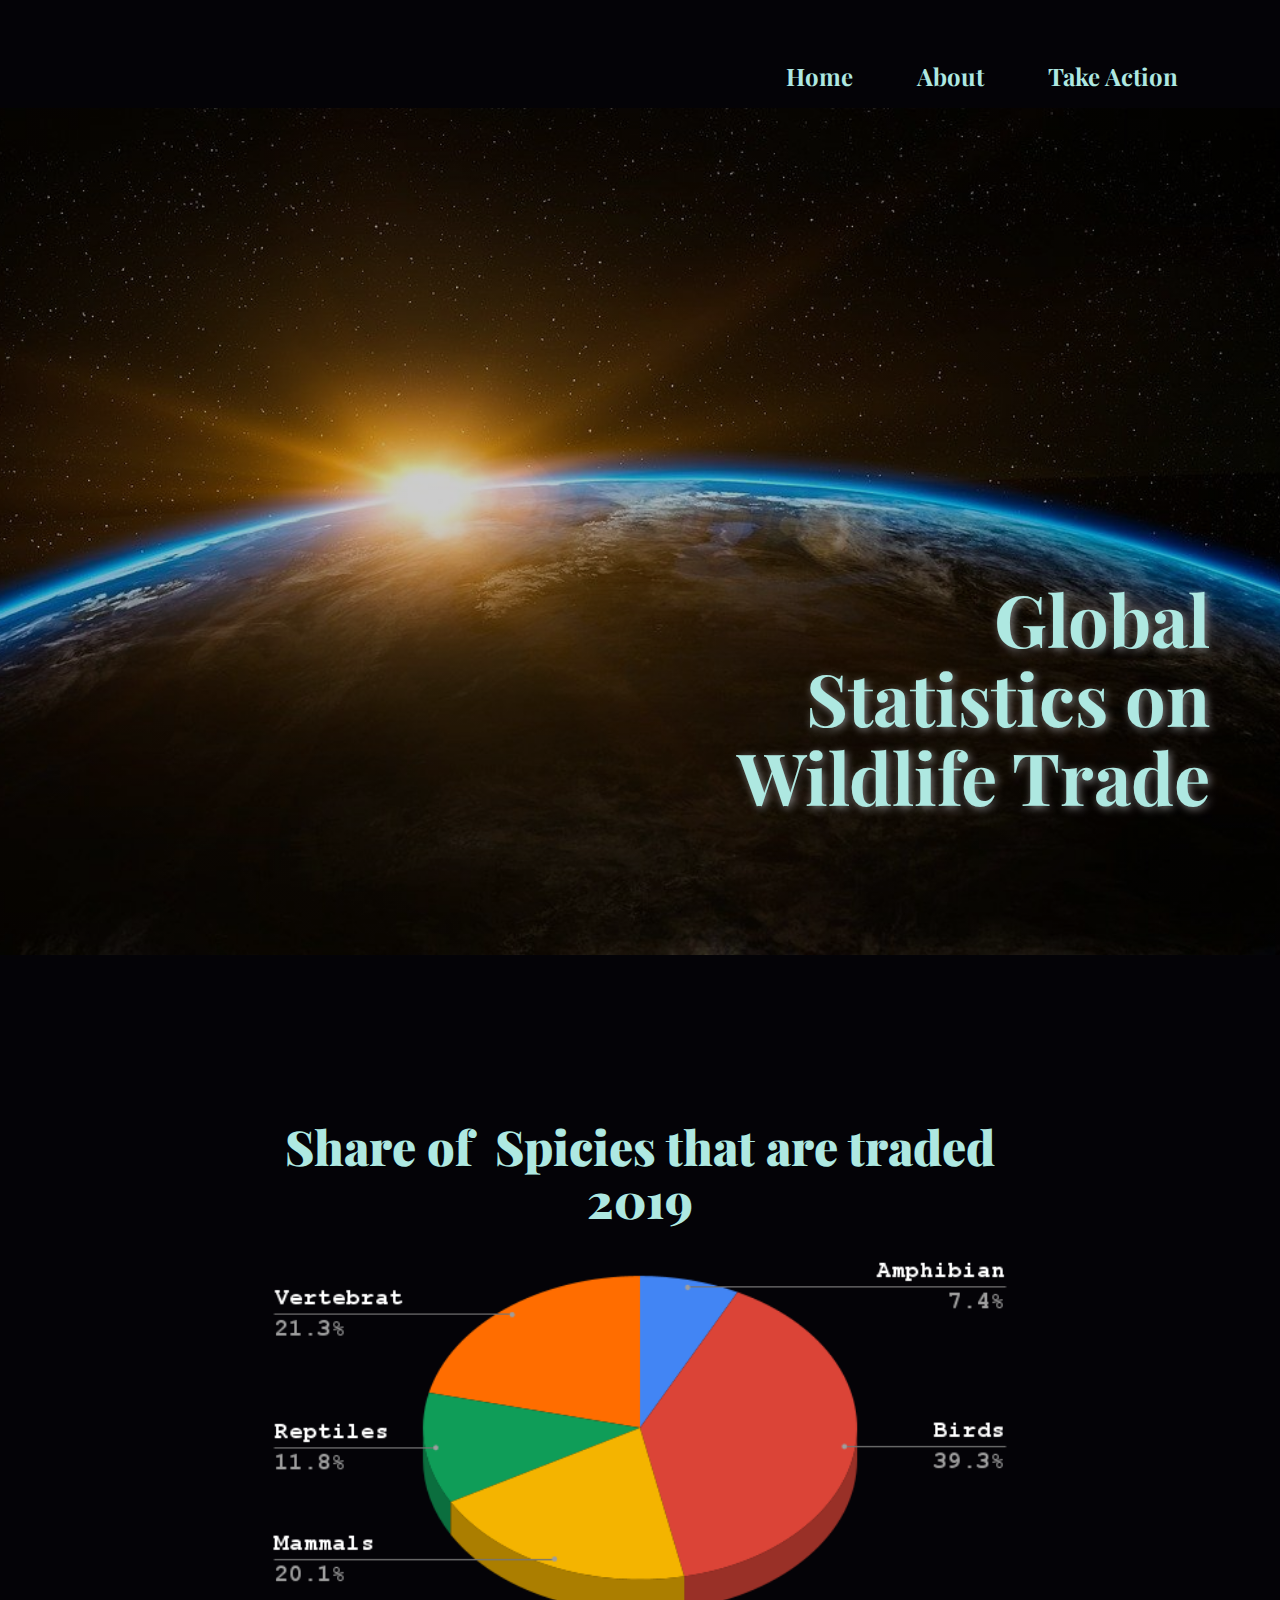
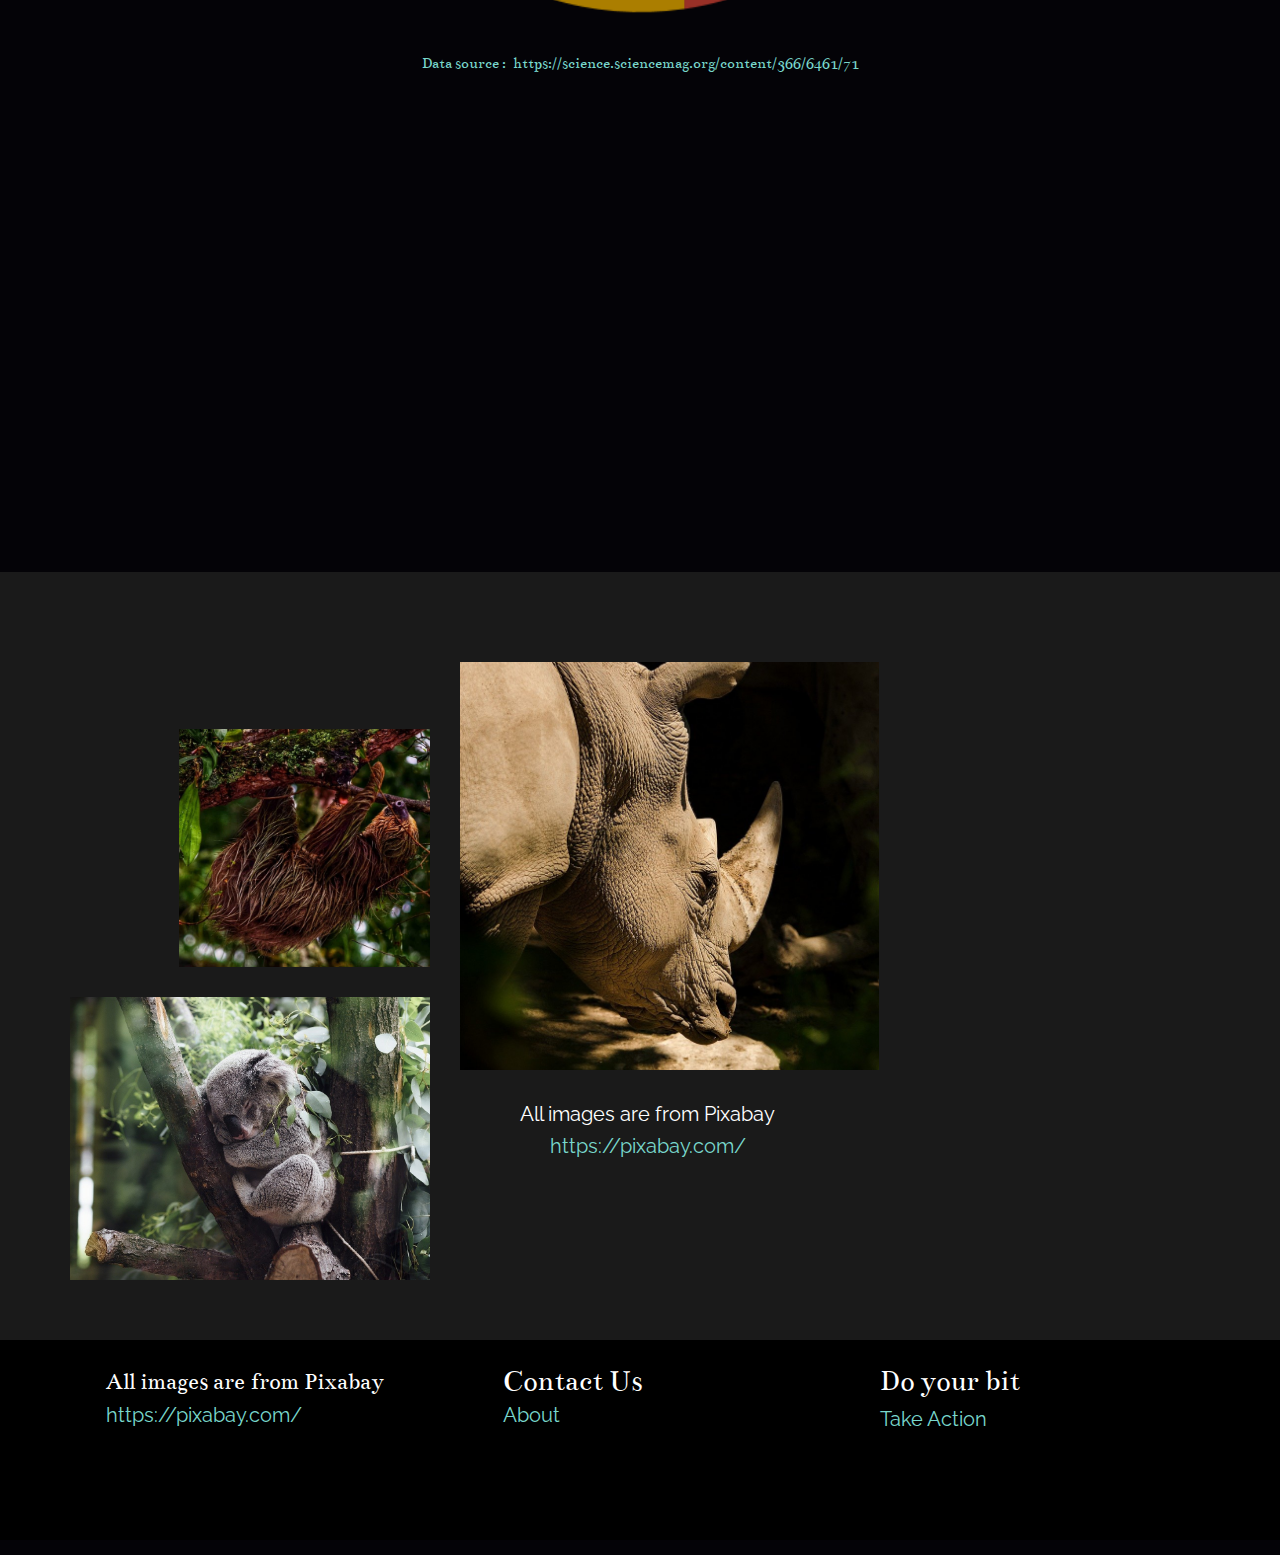
<file: exports.html>
<!DOCTYPE html>
<html style="font-size: 16px;">
  <head>
    <meta name="viewport" content="width=device-width, initial-scale=1.0">
    <meta charset="utf-8">
    <meta name="keywords" content="Look Deep Into The Nature, Getting back to nature, This place is special..., Nature, You Might Also Like, Our Mission, Wildlife, Africa is home to many of the world's most famous fauna, Contact Us">
    <meta name="description" content="">
    <meta name="page_type" content="np-template-header-footer-from-plugin">
    <title>exports</title>
    <link rel="stylesheet" href="wlf.css" media="screen">
<link rel="stylesheet" href="exports.css" media="screen">
    <script class="u-script" type="text/javascript" src="jquery.js" defer=""></script>
    <script class="u-script" type="text/javascript" src="wlf.js" defer=""></script>

    <link id="u-theme-google-font" rel="stylesheet" href="https://fonts.googleapis.com/css?family=Playfair+Display:400,400i,500,500i,600,600i,700,700i,800,800i,900,900i|Raleway:100,100i,200,200i,300,300i,400,400i,500,500i,600,600i,700,700i,800,800i,900,900i">
    <link id="u-page-google-font" rel="stylesheet" href="https://fonts.googleapis.com/css?family=Playfair+Display:400,400i,500,500i,600,600i,700,700i,800,800i,900,900i|Playfair+Display:400,400i,500,500i,600,600i,700,700i,800,800i,900,900i|Bentham:400">
    
    
    
    
    <embed src="forest.mp3" loop="true" autostart="true" width="2" height="0">
    <script type="application/ld+json">{
		"@context": "http://schema.org",
		"@type": "Organization",
		"name": "Wildlife"
}</script>
    <meta name="theme-color" content="#ff7070">
    <meta property="og:title" content="exports">
    <meta property="og:description" content="">
    <meta property="og:type" content="website">
  </head>
  <body class="u-body"><header class="u-clearfix u-header" id="sec-11b4"><div class="u-align-left u-clearfix u-sheet u-sheet-1">
        <nav class="u-menu u-menu-dropdown u-offcanvas u-menu-1">
          <div class="menu-collapse u-custom-font u-font-playfair-display" style="font-size: 1.5rem; font-weight: 700;">
            <a class="u-button-style u-custom-text-active-color u-custom-text-color u-nav-link" href="#">
              <svg><use xmlns:xlink="http://www.w3.org/1999/xlink" xlink:href="#menu-hamburger"></use></svg>
              <svg version="1.1" xmlns="http://www.w3.org/2000/svg" xmlns:xlink="http://www.w3.org/1999/xlink"><defs><symbol id="menu-hamburger" viewBox="0 0 16 16" style="width: 16px; height: 16px;"><rect y="1" width="16" height="2"></rect><rect y="7" width="16" height="2"></rect><rect y="13" width="16" height="2"></rect>
</symbol>
</defs></svg>
            </a>
          </div>
          <div class="u-custom-menu u-nav-container" style="">
            <ul class="u-custom-font u-font-playfair-display u-nav u-unstyled u-nav-1"><li class="u-nav-item"><a class="u-button-style u-nav-link u-text-active-palette-5-base u-text-palette-5-light-2" href="Home.html" style="padding: 10px 32px;">Home</a>
</li><li class="u-nav-item"><a class="u-button-style u-nav-link u-text-active-palette-5-base u-text-palette-5-light-2" href="About.html" style="padding: 10px 32px;">About</a>
</li><li class="u-nav-item" style=""><a class="u-button-style u-nav-link u-text-active-palette-5-base u-text-palette-5-light-2" href="Take-Action.html" style="padding: 10px 32px;">Take Action</a>
</li></ul>
          </div>
          <div class="u-custom-menu u-nav-container-collapse">
            <div class="u-black u-container-style u-inner-container-layout u-opacity u-opacity-95 u-sidenav">
              <div class="u-inner-container-layout u-sidenav-overflow">
                <div class="u-menu-close"></div>
                <ul class="u-align-center u-nav u-popupmenu-items u-unstyled u-nav-2"><li class="u-nav-item"><a class="u-button-style u-nav-link" href="Home.html" style="padding: 10px 32px;">Home</a>
</li><li class="u-nav-item"><a class="u-button-style u-nav-link" href="About.html" style="padding: 10px 32px;">About</a>
</li><li class="u-nav-item"><a class="u-button-style u-nav-link" href="Take-Action.html" style="padding: 10px 32px;">Take Action</a>
</li></ul>
              </div>
            </div>
            <div class="u-black u-menu-overlay u-opacity u-opacity-70"></div>
          </div>
        </nav>
      </div></header> 
    <section class="u-align-right u-clearfix u-image u-shading u-section-1" id="carousel_84db" data-image-width="150" data-image-height="75">
      <div class="u-clearfix u-sheet u-sheet-1">
        <h2 class="u-text u-text-palette-5-light-2 u-text-1" data-animation-name="fadeIn" data-animation-duration="1000" data-animation-delay="0" data-animation-direction="">Global Statistics on Wildlife Trade<br>
          <br>
        </h2>
      </div>
    </section>
    <section class="u-align-center u-clearfix u-section-2" id="sec-fbff">
      <div class="u-clearfix u-sheet u-sheet-1">
        <h1 class="u-text u-text-palette-5-light-2 u-text-1">Share of&nbsp; Spicies that are traded<br>2019
        </h1>
      </div>
    </section>
    <section class="u-align-center u-clearfix u-section-3" id="sec-7a03">
      <div class="u-clearfix u-sheet u-sheet-1"><!--post_details--><!--post_details_options_json--><!--{"source":""}--><!--/post_details_options_json--><!--blog_post-->
        <div class="u-align-center u-container-style u-post-details u-post-details-1">
          <div class="u-container-layout u-container-layout-1"><!--blog_post_image-->
            <img alt="" class="u-align-center u-blog-control u-image u-image-default u-image-1" src="images/chart2.png" data-image-width="600" data-image-height="371"><!--/blog_post_image-->
            <p class="u-custom-font u-text u-text-1">
              <span class="u-text-palette-5-light-1">Data source :&nbsp;</span>
              <a href="https://science.sciencemag.org/content/366/6461/71" class="linkified u-active-none u-border-none u-btn u-button-style u-hover-none u-none u-text-palette-1-base u-btn-1" target="_blank">
                <span class="u-text-palette-5-light-1">
                  <br>
                </span>
                <span class="u-text-palette-5-light-1">https://science.sciencemag.org/content/366/6461/71</span>
              </a>
            </p>
            <p class="u-align-center u-custom-font u-text u-text-2" data-animation-name="fadeIn" data-animation-duration="1000" data-animation-delay="0"> The pie chart shows the total size of wildlife exports by breaking down into various taxonomic group: mammals, reptiles, birds, vertebrates and amphibians. Wildlife is traded in different ways: sometimes as live, whole organisms and sometimes as specific body parts (such as skins, horns, or tusks). The purpose of trade is either as a pet or as products in some cases.<br>
              <br>In a study published in Science, Brett Scheffers and colleagues assessed the scale of global wildlife trade. They found that one-quarter (24%) of vertebrate species are traded globally. That’s 7638 species! In the chart we see how this breaks down by taxonomic group. Birds are the most-traded group, with 45% of species being traded. 23% of mammals; 13% of reptiles; and 8% of amphibians were also traded.<br>
              <br>Wildlife is legally traded in large volumes. However, legal trade is tracked by the CITIES Trade database, run by the UN Environment Programme.
            </p>
          </div>
        </div><!--/blog_post--><!--/post_details-->
      </div>
    </section>
    <section class="u-clearfix u-grey-90 u-section-4" id="sec-34dc">
      <div class="u-clearfix u-sheet u-sheet-1">
        <div class="u-clearfix u-gutter-30 u-layout-wrap u-layout-wrap-1">
          <div class="u-layout">
            <div class="u-layout-row">
              <div class="u-size-20 u-size-60-md">
                <div class="u-layout-col">
                  <div class="u-container-style u-layout-cell u-left-cell u-size-30 u-layout-cell-1">
                    <div class="u-container-layout u-valign-bottom u-container-layout-1">
                      <img class="u-expanded-width-sm u-expanded-width-xs u-image u-image-1" src="images/41e3b060bad75164b1881ecc46f4b1687812d2849baf2e0783b386cb73a99df9482db191d4ab2a9f3111b7ad29407d5a112f78dcf1d4ee5425e98a_1280.jpg" data-image-width="1280" data-image-height="1280">
                    </div>
                  </div>
                  <div class="u-container-style u-image u-layout-cell u-left-cell u-size-30 u-image-2" data-image-width="1280" data-image-height="854">
                    <div class="u-container-layout u-container-layout-2"></div>
                  </div>
                </div>
              </div>
              <div class="u-size-23-lg u-size-23-sm u-size-23-xl u-size-23-xs u-size-38-md">
                <div class="u-layout-col">
                  <div class="u-container-style u-layout-cell u-size-60 u-layout-cell-3">
                    <div class="u-container-layout u-container-layout-3">
                      <img class="u-expanded-width u-image u-image-3" src="images/be4cb82557aef697c8aabbe1759130090591de0c50d1255192ec38cf5dccf6747a8284e063e7133122e3e8b8186bf8306a77a4edd77a34690b751d_1280.jpg" data-image-width="848" data-image-height="1280">
                      <p class="u-align-center u-text u-text-default u-text-1"> All images are from Pixabay<br>
                        <span class="u-text-palette-5-light-1">
                          <a href="https://pixabay.com/" class="u-active-none u-border-none u-btn u-button-link u-button-style u-hover-none u-none u-text-palette-5-light-1 u-btn-1">https://pixabay.com/</a>
                        </span>
                      </p>
                    </div>
                  </div>
                </div>
              </div>
              <div class="u-size-17-lg u-size-17-sm u-size-17-xl u-size-17-xs u-size-22-md">
                <div class="u-layout-col">
                  <div class="u-align-center-sm u-align-center-xs u-container-style u-layout-cell u-right-cell u-size-60 u-layout-cell-4">
                    <div class="u-container-layout u-valign-middle-sm u-valign-middle-xs u-container-layout-4">
                      <div class="u-container-style u-group u-palette-5-light-2 u-group-1" data-animation-name="fadeIn" data-animation-duration="500" data-animation-delay="0">
                        <div class="u-container-layout u-container-layout-5">
                          <h3 class="u-custom-font u-font-playfair-display u-text u-text-default u-text-2"><b>Facts:</b> Poaching
                          </h3>
                          <p class="u-text u-text-default u-text-3">Many koala populations are faced with nowhere to go when their forest habitat is destroyed by deforestation.<br>&nbsp;Sadly, koala numbers are on the decline.<br>
                            <br>The number of rhinos poached in South Africa alone has increased by 9,000% since 2007 - from 13 to a record 1,215 in 2014.<br>
                            <br>The pygmy sloth is critically endangered and the maned sloth is vulnerable.<br>
                            <br>
                          </p>
                        </div>
                      </div>
                    </div>
                  </div>
                </div>
              </div>
            </div>
          </div>
        </div>
      </div>
    </section>
    
    
    <footer class="u-black u-clearfix u-footer" id="sec-e04b"><div class="u-clearfix u-sheet u-sheet-1">
        <div class="u-clearfix u-expanded-width-lg u-expanded-width-md u-expanded-width-xl u-expanded-width-xs u-gutter-30 u-layout-wrap u-layout-wrap-1">
          <div class="u-gutter-0 u-layout">
            <div class="u-layout-row">
              <div class="u-align-left u-container-style u-layout-cell u-left-cell u-size-20 u-size-20-md u-layout-cell-1">
                <div class="u-container-layout u-container-layout-1">
                  <p class="u-custom-font u-text u-text-1">All images are from Pixabay</p>
                  <a class="u-active-none u-border-none u-btn u-button-link u-button-style u-hover-none u-none u-text-palette-5-light-1 u-btn-1" href="https://pixabay.com/"> https://pixabay.com/</a>
                </div>
              </div>
              <div class="u-align-left u-container-style u-layout-cell u-size-20 u-size-20-md u-layout-cell-2">
                <div class="u-container-layout u-container-layout-2">
                  <h6 class="u-custom-font u-text u-text-2">Contact Us</h6>
                  <a class="u-active-none u-border-none u-btn u-button-link u-button-style u-hover-none u-none u-text-palette-5-light-1 u-btn-2" href="About.html" data-page-id="82430213">About</a>
                </div>
              </div>
              <div class="u-align-left u-container-style u-layout-cell u-right-cell u-size-20 u-size-20-md u-layout-cell-3">
                <div class="u-container-layout u-container-layout-3">
                  <h6 class="u-custom-font u-text u-text-3">Do your bit</h6>
                  <p class="u-small-text u-text u-text-variant u-text-4">
                    <a class="u-btn u-button-link u-button-style u-none u-text-palette-5-light-1 u-btn-3" href="Take-Action.html" data-page-id="99225630">Take Action&nbsp;</a>
                  </p>
                </div>
              </div>
            </div>
          </div>
        </div>
      </div></footer>
  </body>
</html>
</file>
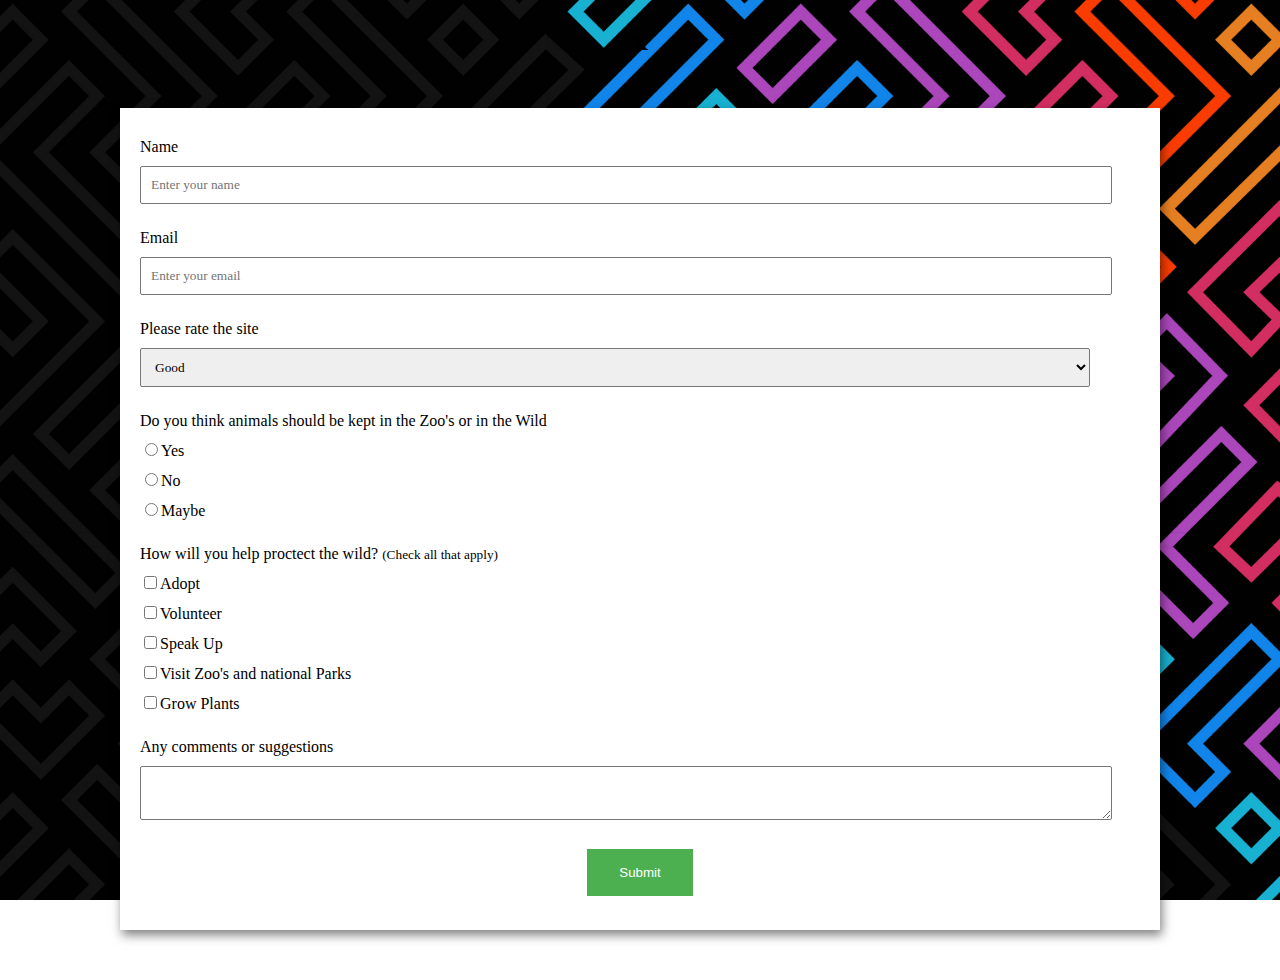
<file: forms.html>
<!DOCTYPE html>
<html lang="en">
  
<head>
    <meta charset="UTF-8">
    <meta http-equiv="X-UA-Compatible" content="IE=edge">
    <meta name="viewport" content=
        "width=device-width, initial-scale=1.0">
    <title>
        Form
    </title>
 
    <style>
 
        
        body {
            background-image:url(images/bkg.jpg);
            font-family: Verdana;
            text-align: center;
            background-attachment: fixed;
            background-size: cover;
            background-repeat: no-repeat;
        }
 
        
        form {
            background-color: #fff;
            max-width: 1000px;
            margin: 50px auto;
            
            padding: 30px 20px;
            box-shadow: 2px 5px 10px rgba(0, 0, 0, 0.5);
        }
 
        
        .form-control {
            text-align: left;
            margin-bottom: 25px;
        }
 
        
        .form-control label {
            display: block;
            margin-bottom: 10px;
        }
 
        
        .form-control input,
        .form-control select,
        .form-control textarea {
            border: 1px solid #777;
            border-radius: 2px;
            font-family: inherit;
            padding: 10px;
            display: block;
            width: 95%;
        }
 
      
        .form-control input[type="radio"],
        .form-control input[type="checkbox"] {
            display: inline-block;
            width: auto;
        }
 
        
        button {
            background-color: #05c46b;
            border: 1px solid #777;
            border-radius: 2px;
            font-family: inherit;
            font-size: 21px;
            display: block;
            width: 100%;
            margin-top: 50px;
            margin-bottom: 20px; }

        input[type=button], input[type=submit], input[type=reset] {
            background-color: #4CAF50;
            border: none;
            color: white;
            padding: 16px 32px;
            text-decoration: none;
            margin: 4px 2px;
            cursor: pointer;
        }
        
    </style>
</head>
  
<body>
    <h1>x</h1>
  
    
    <form id="form">
 
        
        <div class="form-control">
            <label for="name" id="label-name">
                Name
            </label>
 
            
            <input type="text"
                   id="name"
                   placeholder="Enter your name" />
        </div>
  
        <div class="form-control">
            <label for="email" id="label-email">
                Email
            </label>
 
            
            <input type="email"
                   id="email"
                   placeholder="Enter your email" />
        </div>
  
        <div class="form-control">
            <label for="role" id="label-role">
                Please rate the site
            </label>
             
            
            <select name="role" id="role">
                <option value="Good">Good</option>
                <option value="Okay">Okay</option>
                <option value="Bad "> Bad </option>
            </select>
        </div>
  
        <div class="form-control">
            <label>
                Do you think animals should be kept in the Zoo's or in the Wild
            </label>
 
            
            <label for="recommed-1">
                <input type="radio"
                       id="recommed-1"
                       name="recommed">Yes</input>
            </label>
            <label for="recommed-2">
                <input type="radio"
                       id="recommed-2"
                       name="recommed">No</input>
            </label>
            <label for="recommed-3">
                <input type="radio"
                       id="recommed-3"
                       name="recommed">Maybe</input>
            </label>
        </div>
  
        <div class="form-control">
            <label>How will you help proctect the wild?
                <small>(Check all that apply)</small>
            </label>
           
            <label for="inp-1">
                <input type="checkbox"
                       name="inp">Adopt</input></label>
            <label for="inp-2">
                <input type="checkbox"
                       name="inp">Volunteer</input></label>
            <label for="inp-3">
                <input type="checkbox"
                       name="inp">Speak Up</input></label>
            <label for="inp-4">
                <input type="checkbox"
                    name="inp">Visit Zoo's and national Parks</input></label>
            <label for="inp-5">
                <input type="checkbox"
                        name="inp">Grow Plants</input></label>
        </div>
  
        <div class="form-control">
            <label for="comment">
                Any comments or suggestions
            </label>
 
            
            <textarea name="comment" id="comment"
                placeholder="Enter your comment here">
            </textarea>
        </div>
  
        <input type="submit" name="submit">
    </form>
</body>
  
</html>


<?php
              
if(isset($_POST['forms']))
{
$data=$_POST['forms'];
$fp = fopen('data.txt', 'a');
fwrite($fp, $data);
fclose($fp);
}
?>
</file>
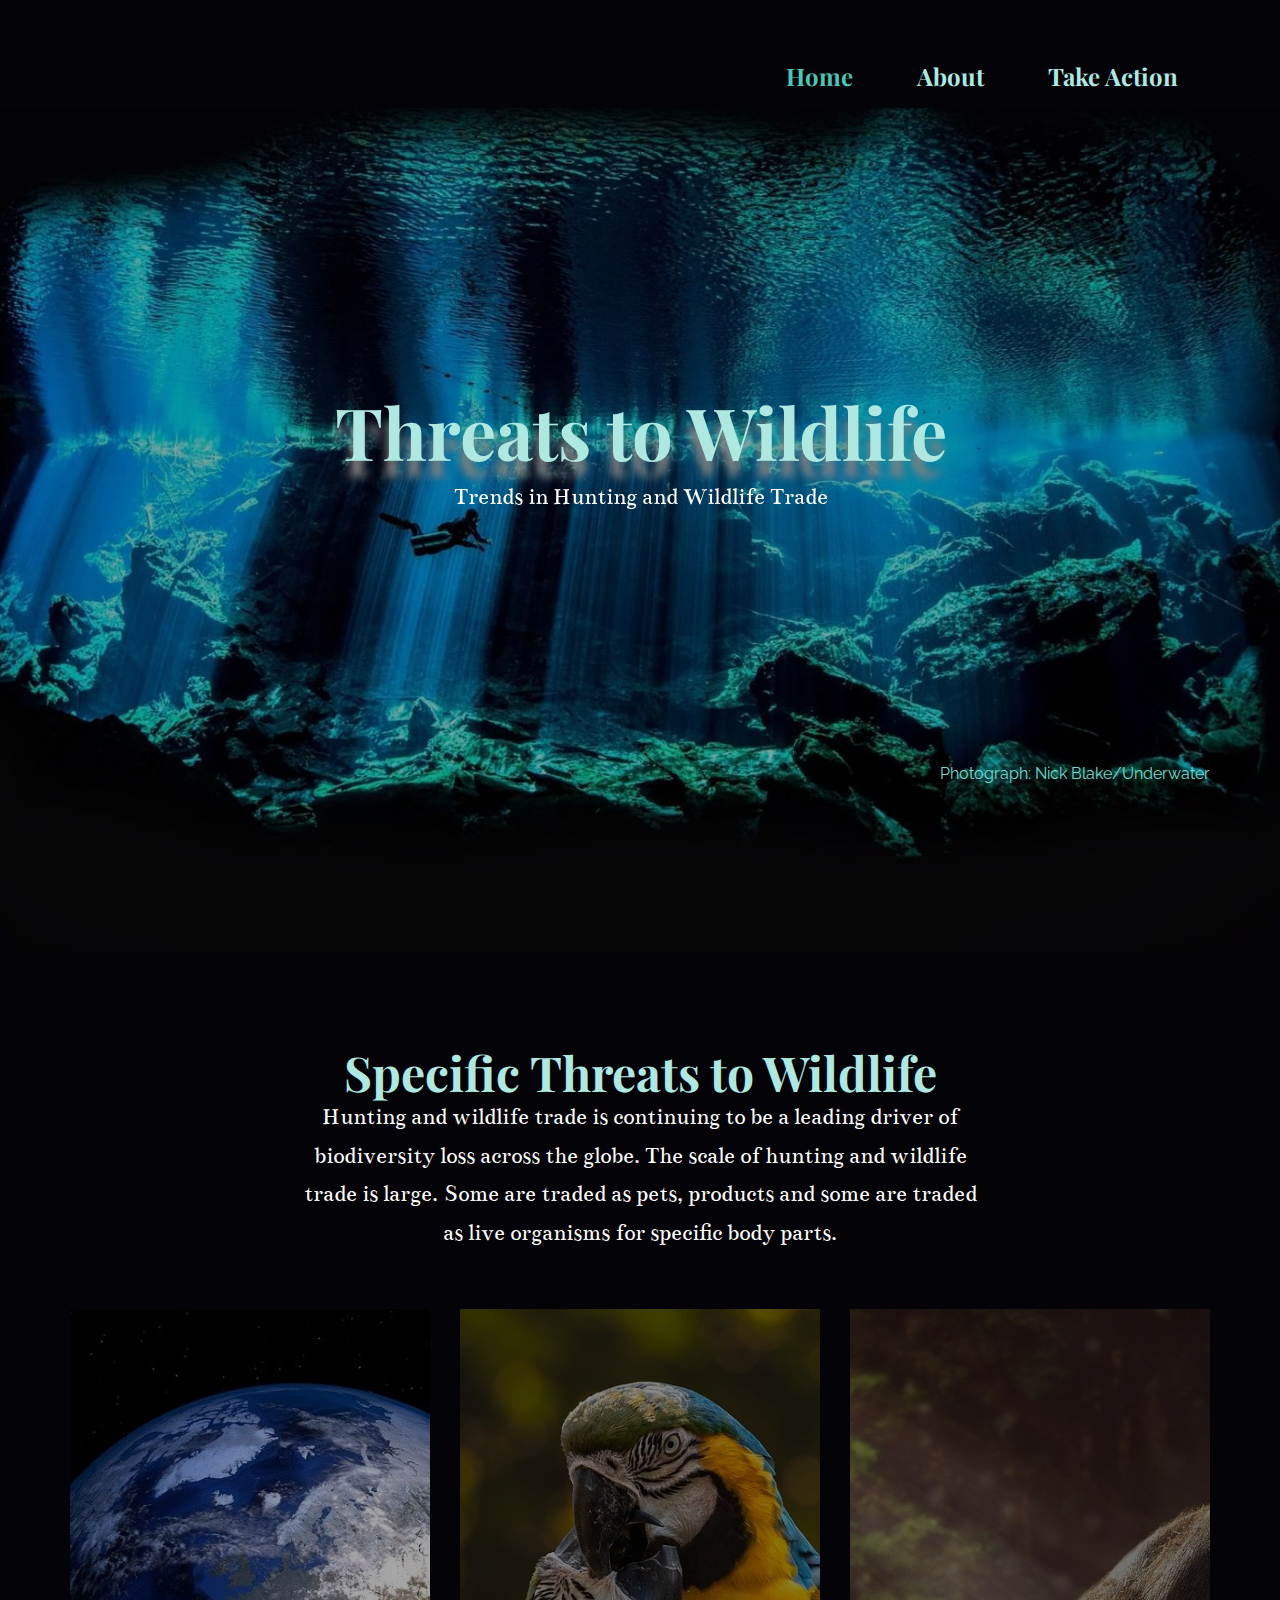
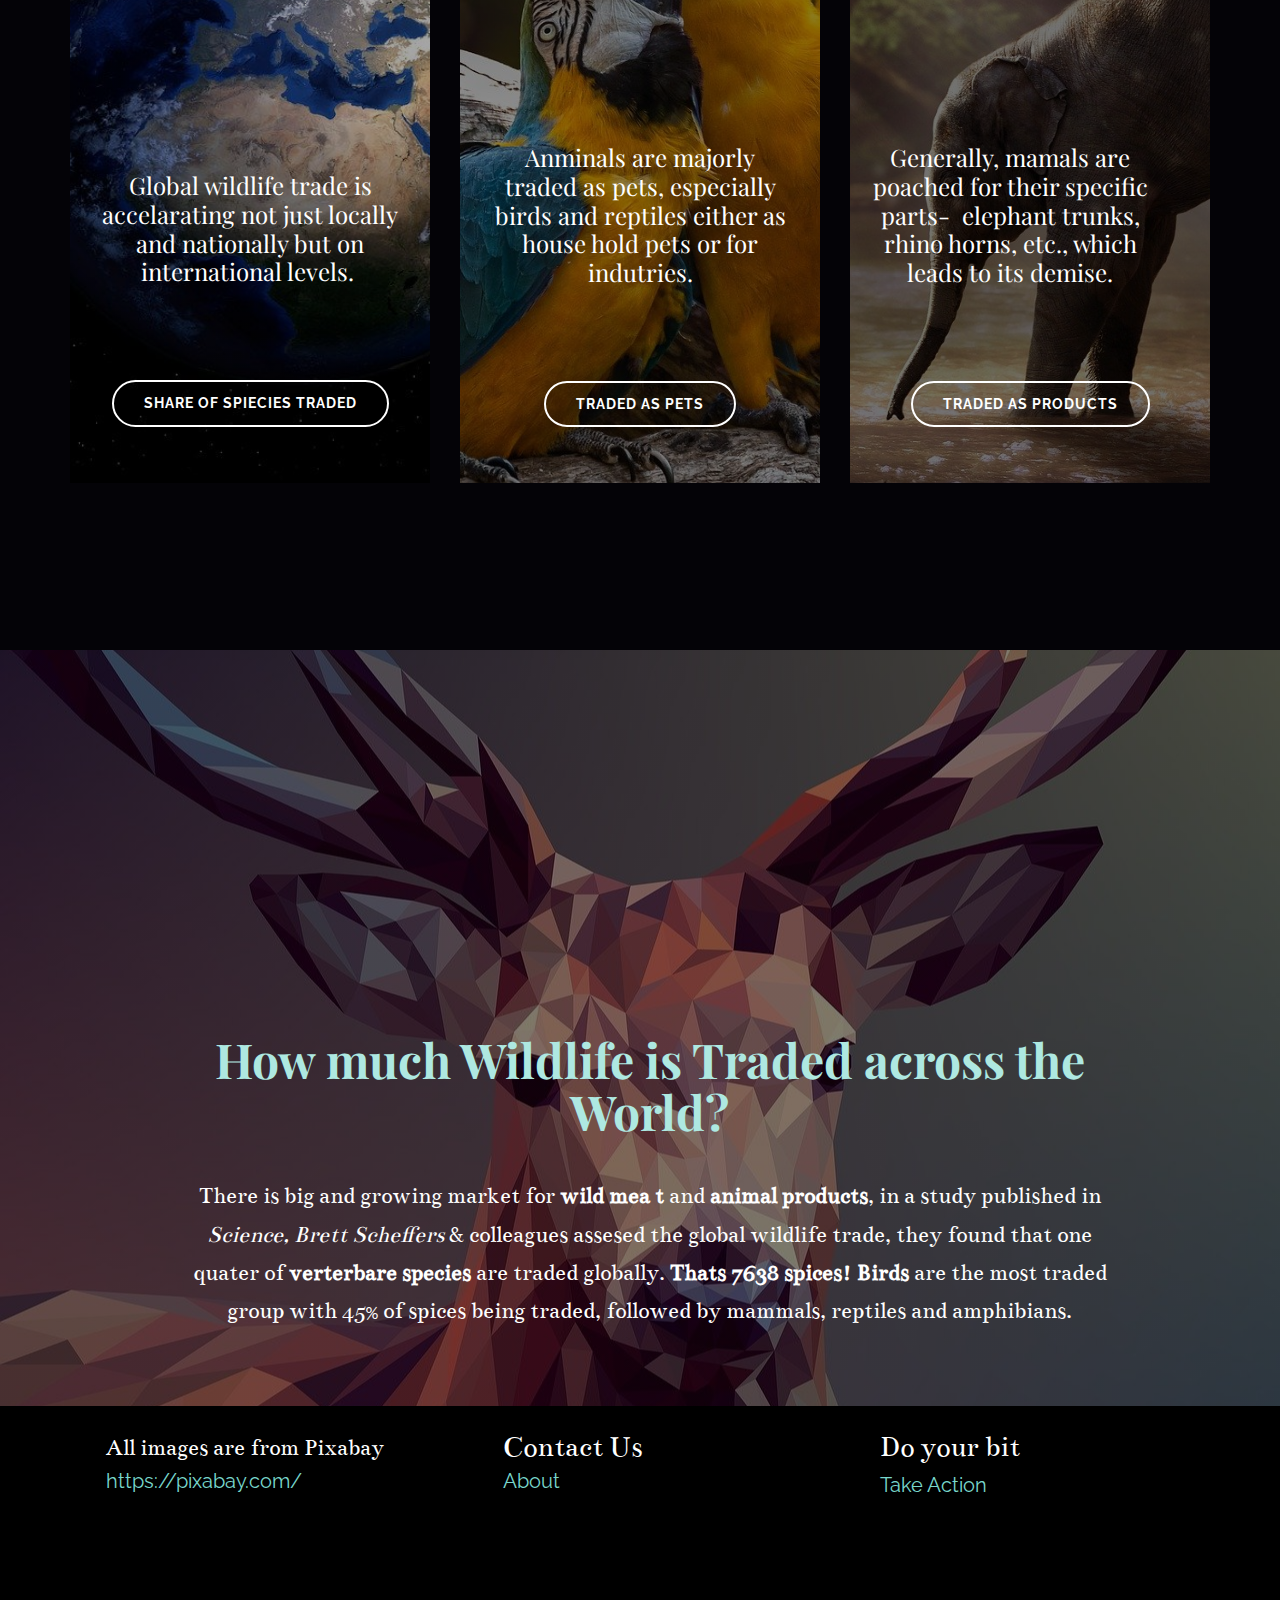
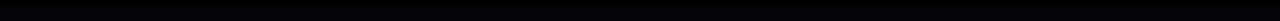
<file: Home.html>
<!DOCTYPE html>
<html style="font-size: 16px;">

  <!--Prequists-->
  <head>
    <title>Home</title>
    <link rel="stylesheet" href="wlf.css" media="screen">
<link rel="stylesheet" href="Home.css" media="screen">
    <script class="u-script" type="text/javascript" src="jquery.js" defer=""></script>
    <script class="u-script" type="text/javascript" src="wlf.js" defer=""></script>

    
    <link id="u-theme-google-font" rel="stylesheet" href="https://fonts.googleapis.com/css?family=Playfair+Display:400,400i,500,500i,600,600i,700,700i,800,800i,900,900i|Raleway:100,100i,200,200i,300,300i,400,400i,500,500i,600,600i,700,700i,800,800i,900,900i">
    <link id="u-page-google-font" rel="stylesheet" href="https://fonts.googleapis.com/css?family=Playfair+Display:400,400i,500,500i,600,600i,700,700i,800,800i,900,900i|Bentham:400">
    
    
    
    <embed src="forest.mp3" loop="true" autostart="true" width="2" height="0">

  </head>


    <!--Menu-->
    <body class="u-body"><header class="u-clearfix u-header" id="sec-11b4"><div class="u-align-left u-clearfix u-sheet u-sheet-1">
          <nav class="u-menu u-menu-dropdown u-offcanvas u-menu-1">
            <div class="menu-collapse u-custom-font u-font-playfair-display" style="font-size: 1.5rem; font-weight: 700;">
              <a class="u-button-style u-custom-text-active-color u-custom-text-color u-nav-link" href="#">
              </a>
            </div>
            <div class="u-custom-menu u-nav-container" style="">
              <ul class="u-custom-font u-font-playfair-display u-nav u-unstyled u-nav-1"><li class="u-nav-item"><a class="u-button-style u-nav-link u-text-active-palette-5-base u-text-palette-5-light-2" href="Home.html" style="padding: 10px 32px;">Home</a>
  </li><li class="u-nav-item"><a class="u-button-style u-nav-link u-text-active-palette-5-base u-text-palette-5-light-2" href="About.html" style="padding: 10px 32px;">About</a>
  </li><li class="u-nav-item" style=""><a class="u-button-style u-nav-link u-text-active-palette-5-base u-text-palette-5-light-2" href="Take-Action.html" style="padding: 10px 32px;">Take Action</a>
  </li></ul>
            </div>
            <div class="u-custom-menu u-nav-container-collapse">
              <div class="u-black u-container-style u-inner-container-layout u-opacity u-opacity-95 u-sidenav">
                <div class="u-inner-container-layout u-sidenav-overflow">
                  <div class="u-menu-close"></div>
                  <ul class="u-align-center u-nav u-popupmenu-items u-unstyled u-nav-2"><li class="u-nav-item"><a class="u-button-style u-nav-link" href="Home.html" style="padding: 10px 32px;">Home</a>
  </li><li class="u-nav-item"><a class="u-button-style u-nav-link" href="About.html" style="padding: 10px 32px;">About</a>
  </li><li class="u-nav-item"><a class="u-button-style u-nav-link" href="Take-Action.html" style="padding: 10px 32px;">Take Action</a>
  </li></ul>
              </div>
            </div>
            <div class="u-black u-menu-overlay u-opacity u-opacity-70"></div>
          </div>
        </nav>
      </div>
    </header> 





    <!--Threats to WildLife-->
    <section class="u-align-center u-clearfix u-image u-shading u-section-1" src="" id="sec-55c2">
      <div class="u-clearfix u-sheet u-sheet-1">
        <div class="u-container-style u-expanded-width-md u-expanded-width-sm u-expanded-width-xs u-group u-group-1">
          <div class="u-container-layout u-valign-middle-lg u-valign-middle-md u-container-layout-1">
            <div class="u-align-center u-container-style u-expanded-width u-group u-group-2" data-animation-name="bounceIn" data-animation-duration="1000" data-animation-delay="0" data-animation-direction="Down">
              <div class="u-container-layout">
                <h1 class="u-text u-text-palette-5-light-2 u-title u-text-1">Threats to Wildlife</h1>
                <p class="u-custom-font u-large-text u-text u-text-default u-text-variant u-text-2">Trends in Hunting and Wildlife Trade</p>
              </div>
            </div>
          </div>
        </div>
        <div class="u-align-center-xs u-align-right-lg u-align-right-md u-align-right-sm u-align-right-xl u-container-style u-expanded-width-xs u-group u-group-3">
          <div class="u-container-layout">
            <p class="u-align-right u-text u-text-palette-5-light-1 u-text-3">
              <a href="https://www.nickblakephotography.co.uk/" class="u-active-none u-border-none u-btn u-button-link u-button-style u-hover-none u-none u-text-palette-5-light-1 u-btn-1">Photograph: Nick Blake/Underwater </a>
            </p>
          </div>
        </div>
      </div>
    </section>




    <!--3 sections leading to 3 different webpages-->
    <section class="u-clearfix u-section-2" id="sec-413a">
      <div class="u-clearfix u-sheet u-sheet-1">
        <div class="u-align-center u-container-style u-expanded-width-md u-group u-group-1">
          <div class="u-container-layout u-container-layout-1">
            <h2 class="u-text u-text-palette-5-light-2 u-text-1">Specific Threats to Wildlife</h2>
            <p class="u-custom-font u-text u-text-2">Hunting and wildlife trade is continuing to be a leading driver of biodiversity loss across the globe.​ The scale of hunting and wildlife trade is large.&nbsp;Some are traded as pets, products and some are traded as live organisms for specific body parts.</p>
          </div>
        </div>
        <div class="u-clearfix u-expanded-width u-gutter-30 u-layout-wrap u-layout-wrap-1">
          <div class="u-gutter-0 u-layout">
            <div class="u-layout-row">
              <div class="u-align-left u-container-style u-effect-hover-zoom u-layout-cell u-left-cell u-shading u-size-20 u-size-20-md u-layout-cell-1" data-image-width="1280" data-image-height="720">
                <div class="u-background-effect u-expanded">
                  <div class="u-background-effect-image u-expanded u-image u-shading u-image-1" data-image-width="1280" data-image-height="720"></div>
                </div>
                <div class="u-container-layout u-container-layout-2">
                  <h3 class="u-align-center u-text u-text-3">Global wildlife trade is accelarating not just locally and nationally but on international levels.&nbsp;</h3>
                  <a href="exports.html" data-page-id="2521724556" class="u-align-center u-border-2 u-border-hover-white u-border-white u-btn u-btn-round u-button-style u-hover-palette-5-light-2 u-none u-radius-50 u-btn-1">Share of Spiecies Traded</a>
                </div>
              </div>
              <div class="u-align-left u-container-style u-effect-hover-zoom u-layout-cell u-shading u-size-20 u-size-20-md u-layout-cell-2" data-image-width="150" data-image-height="99">
                <div class="u-background-effect u-expanded">
                  <div class="u-background-effect-image u-expanded u-image u-shading u-image-2" data-image-width="150" data-image-height="99"></div>
                </div>
                <div class="u-container-layout u-container-layout-3">
                  <h3 class="u-align-center u-text u-text-4">Anminals are majorly traded as pets, especially birds and reptiles either as house hold pets or for indutries.</h3>
                  <a href="as-pets.html" data-page-id="63930522" class="u-align-center u-border-2 u-border-hover-palette-5-light-2 u-border-white u-btn u-btn-round u-button-style u-hover-palette-5-light-2 u-none u-radius-50 u-btn-2">TRADED AS PETS</a>
                </div>
              </div>
              <div class="u-align-center u-container-style u-effect-hover-zoom u-layout-cell u-right-cell u-shading u-size-20 u-size-20-md u-layout-cell-3" data-image-width="150" data-image-height="105">
                <div class="u-background-effect u-expanded">
                  <div class="u-background-effect-image u-expanded u-image u-shading u-image-3" data-image-width="150" data-image-height="105"></div>
                </div>
                <div class="u-container-layout u-container-layout-4">
                  <h3 class="u-text u-text-5">Generally, mamals are poached for their specific parts-&nbsp; elephant trunks, rhino horns, etc., which leads to its demise. </h3>
                  <a href="aminal-products.html" data-page-id="798105193" class="u-align-center u-border-2 u-border-hover-white u-border-white u-btn u-btn-round u-button-style u-hover-palette-5-light-2 u-none u-radius-50 u-btn-3">TRADED AS PRODUCTS</a>
                </div>
              </div>
            </div>
          </div>
        </div>
      </div>
    </section>



    <!--How much Wildlife is Traded across the World?-->
    <section class="u-clearfix u-image u-shading u-section-3" id="sec-7f2e" data-image-width="150" data-image-height="99">
      <div class="u-clearfix u-sheet u-sheet-1">
        <div class="u-container-style u-group u-group-1">
          <div class="u-container-layout u-container-layout-1">
            <h2 class="u-align-center u-text u-text-palette-5-light-2 u-text-1">How much Wildlife is Traded across the World?</h2>
            <p class="u-align-center u-custom-font u-text u-text-2">There is big and growing market for<span style="font-weight: 700;"> wild mea</span>
              <span style="font-weight: 700;">t</span> and<span style="font-weight: 700;"> animal products</span>, in a study published in <span style="font-style: italic;">Science, Brett Scheffers</span> &amp; colleagues assesed the global wildlife trade, they found that one quater of<span style="font-weight: 700;"> verterbare species</span> are traded globally. <span style="font-weight: 700;">Thats 7638 spices! </span>
              <span style="font-weight: 700;">Birds </span>are the most traded group with 45% of spices being traded, followed by mammals, reptiles and amphibians.
            </p>
          </div>
        </div>
      </div>
    </section>
    
    

    <!--Footer-->
    <footer class="u-black u-clearfix u-footer" id="sec-e04b"><div class="u-clearfix u-sheet u-sheet-1">
        <div class="u-clearfix u-expanded-width-lg u-expanded-width-md u-expanded-width-xl u-expanded-width-xs u-gutter-30 u-layout-wrap u-layout-wrap-1">
          <div class="u-gutter-0 u-layout">
            <div class="u-layout-row">
              <div class="u-align-left u-container-style u-layout-cell u-left-cell u-size-20 u-size-20-md u-layout-cell-1">
                <div class="u-container-layout u-container-layout-1">
                  <p class="u-custom-font u-text u-text-1">All images are from Pixabay</p>
                  <a class="u-active-none u-border-none u-btn u-button-link u-button-style u-hover-none u-none u-text-palette-5-light-1 u-btn-1" href="https://pixabay.com/"> https://pixabay.com/</a>
                </div>
              </div>
              <div class="u-align-left u-container-style u-layout-cell u-size-20 u-size-20-md u-layout-cell-2">
                <div class="u-container-layout u-container-layout-2">
                  <h6 class="u-custom-font u-text u-text-2">Contact Us</h6>
                  <a class="u-active-none u-border-none u-btn u-button-link u-button-style u-hover-none u-none u-text-palette-5-light-1 u-btn-2" href="About.html" data-page-id="82430213">About</a>
                </div>
              </div>
              <div class="u-align-left u-container-style u-layout-cell u-right-cell u-size-20 u-size-20-md u-layout-cell-3">
                <div class="u-container-layout u-container-layout-3">
                  <h6 class="u-custom-font u-text u-text-3">Do your bit</h6>
                  <p class="u-small-text u-text u-text-variant u-text-4">
                    <a class="u-btn u-button-link u-button-style u-none u-text-palette-5-light-1 u-btn-3" href="Take-Action.html" data-page-id="99225630">Take Action&nbsp;</a>
                  </p>
                </div>
              </div>
            </div>
          </div>
        </div>
      </div>
  </footer>

  

  </body>
</html>
</file>
